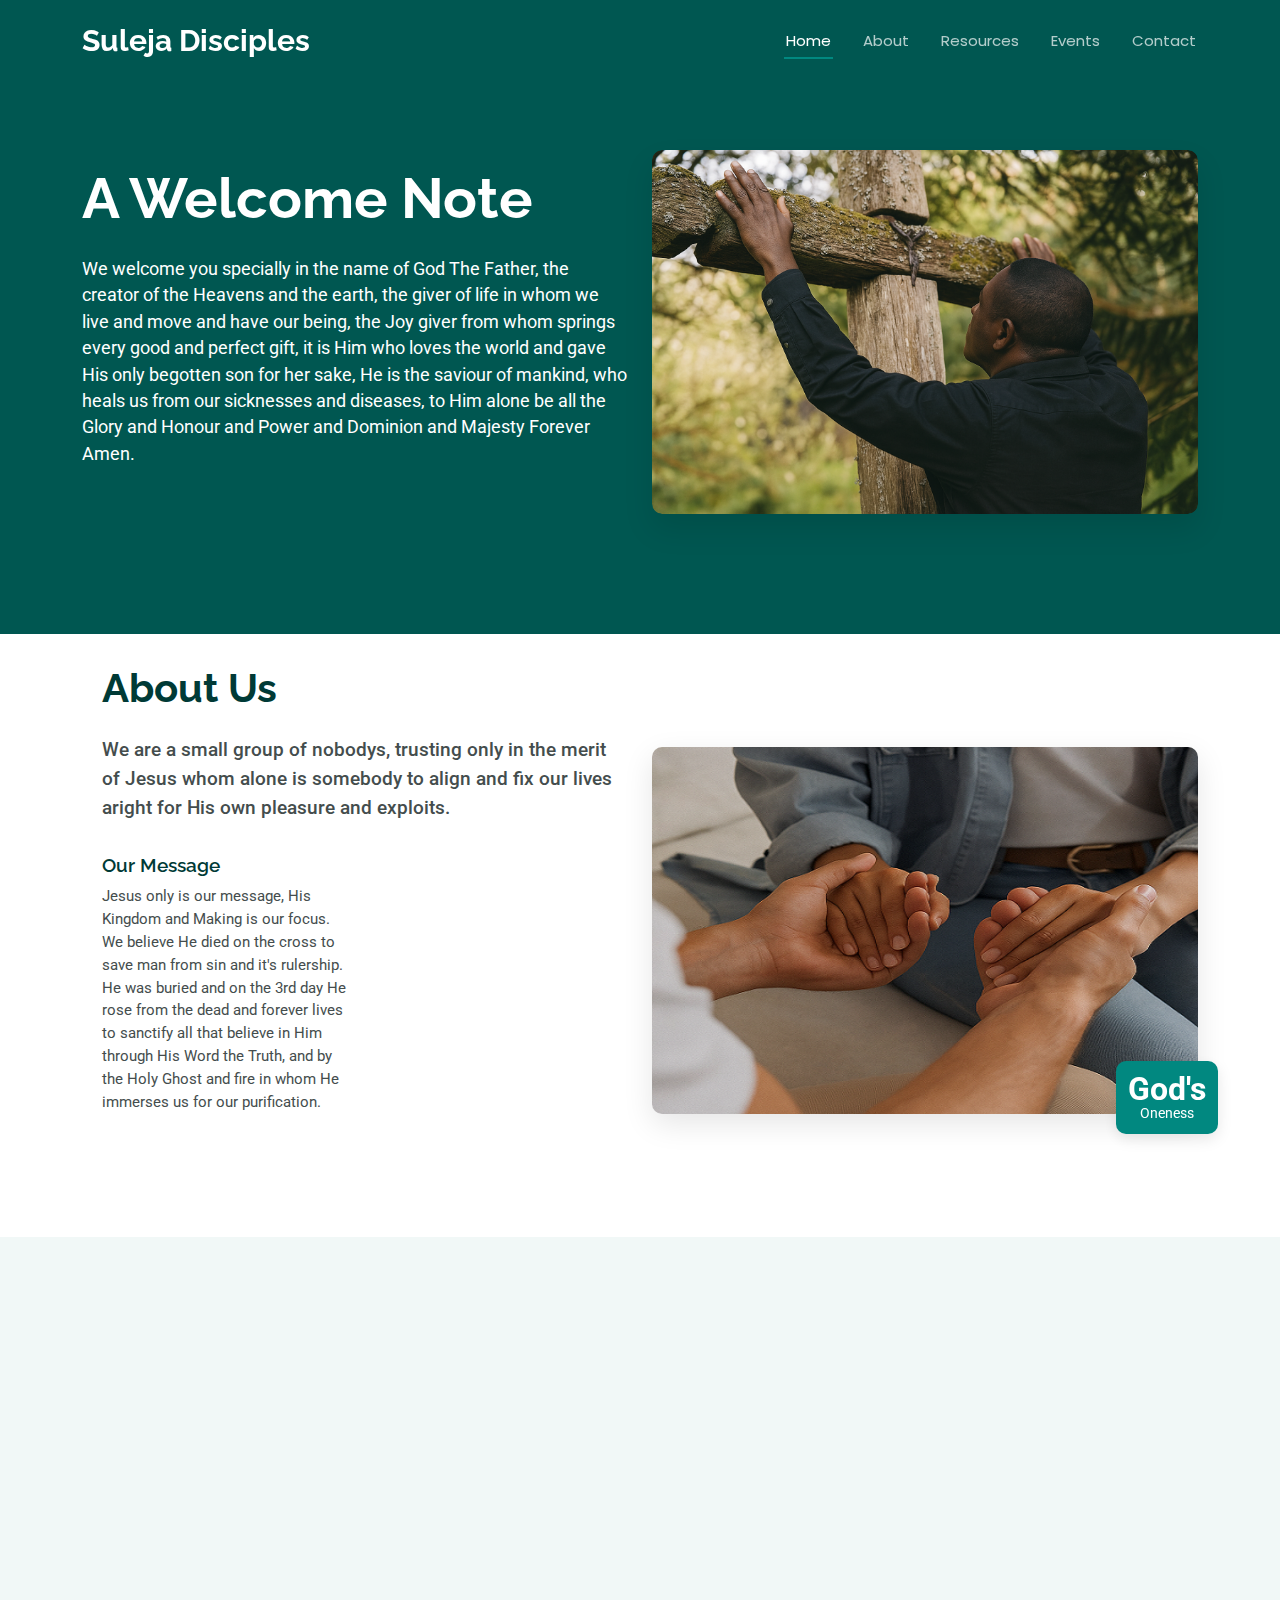
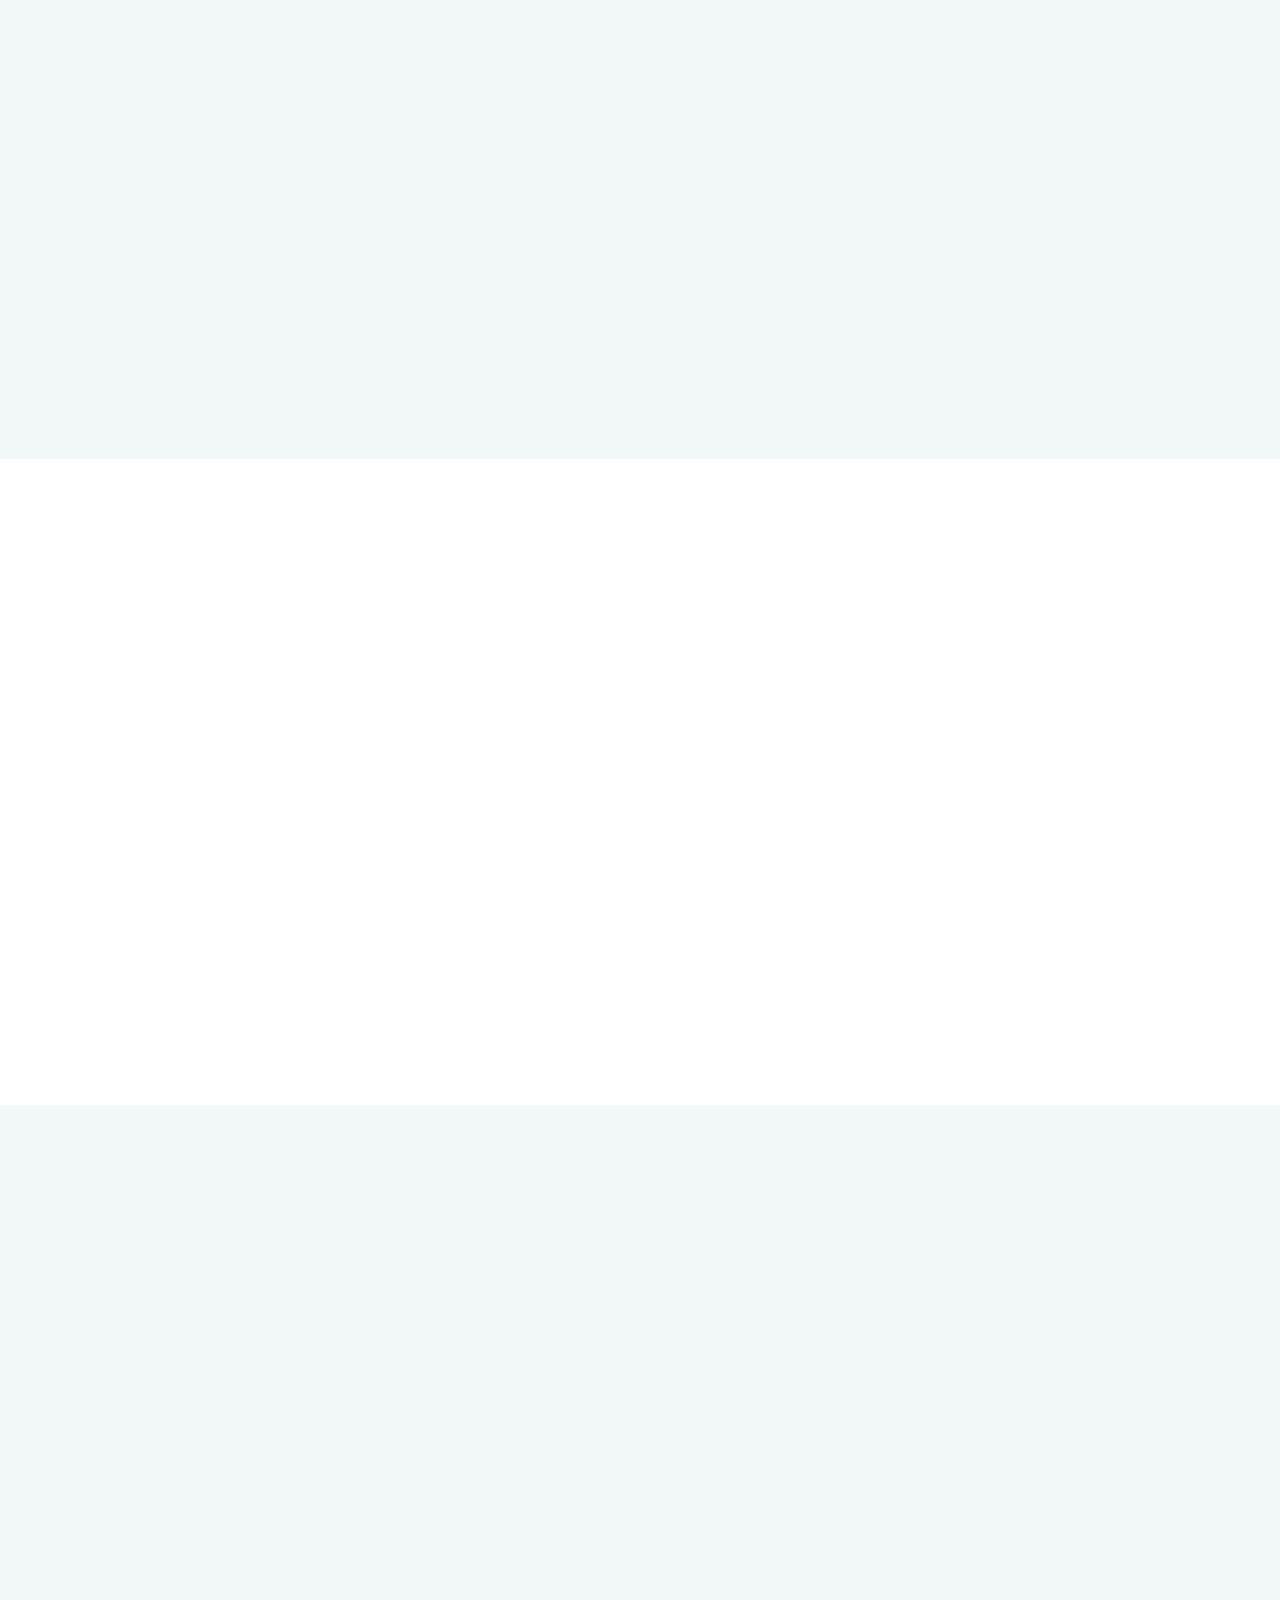
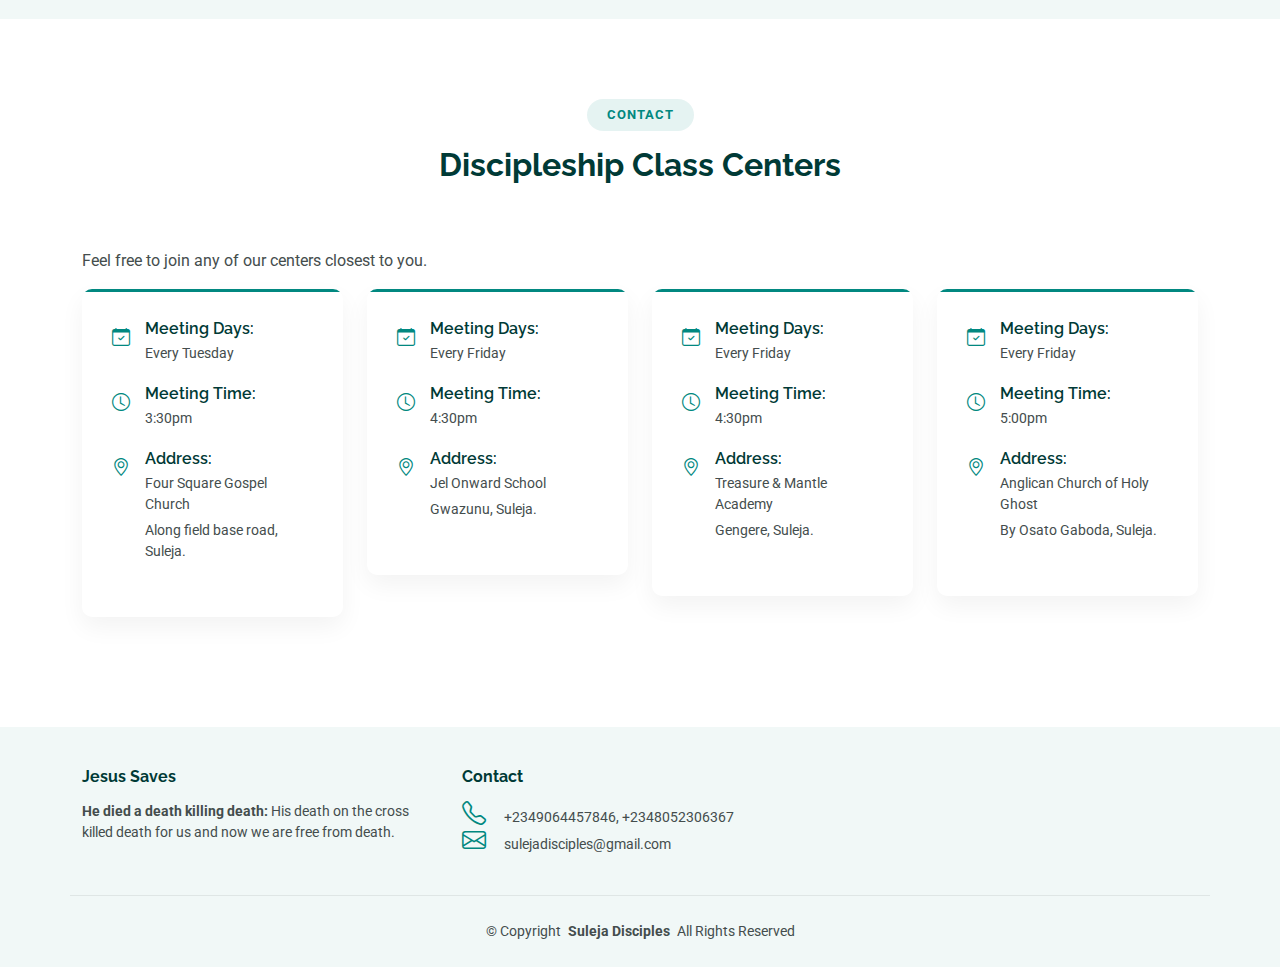
<file: index.html>
<!DOCTYPE html>
<html lang="en">

<head>
  <meta charset="utf-8">
  <meta content="width=device-width, initial-scale=1.0" name="viewport">
  <title>Suleja Disciples</title>
  <meta name="description" content="">
  <meta name="keywords" content="">

  <!-- Favicons -->
  <link href="assets/img/favicon.png" rel="icon">
  <link href="assets/img/apple-touch-icon.png" rel="apple-touch-icon">

  <!-- Fonts -->
  <link href="https://fonts.googleapis.com" rel="preconnect">
  <link href="https://fonts.gstatic.com" rel="preconnect" crossorigin>
  <link href="https://fonts.googleapis.com/css2?family=Roboto:ital,wght@0,100;0,300;0,400;0,500;0,700;0,900;1,100;1,300;1,400;1,500;1,700;1,900&family=Poppins:ital,wght@0,100;0,200;0,300;0,400;0,500;0,600;0,700;0,800;0,900;1,100;1,200;1,300;1,400;1,500;1,600;1,700;1,800;1,900&family=Raleway:ital,wght@0,100;0,200;0,300;0,400;0,500;0,600;0,700;0,800;0,900;1,100;1,200;1,300;1,400;1,500;1,600;1,700;1,800;1,900&display=swap" rel="stylesheet">

  <!-- Vendor CSS Files -->
  <link href="assets/vendor/bootstrap/css/bootstrap.min.css" rel="stylesheet">
  <link href="assets/vendor/bootstrap-icons/bootstrap-icons.css" rel="stylesheet">
  <link href="assets/vendor/aos/aos.css" rel="stylesheet">
  <link href="assets/vendor/swiper/swiper-bundle.min.css" rel="stylesheet">

  <!-- Main CSS File -->
  <link href="assets/css/main.css" rel="stylesheet">
  <!-- Audio Styling -->
  <!-- <link
      rel="stylesheet"
      href="https://cdnjs.cloudflare.com/ajax/libs/font-awesome/5.10.2/css/all.min.css"
    />
    <link href="assets/css/audiocss.css" rel="stylesheet"> -->
</head>

<body class="index-page">

  <header id="header" class="header d-flex align-items-center fixed-top">
    <div class="container position-relative d-flex align-items-center justify-content-between">

      <a href="index.html" class="logo d-flex align-items-center me-auto me-xl-0">
        <!-- Uncomment the line below if you also wish to use an image logo -->
        <!-- <img src="assets/img/logo.webp" alt=""> -->
        <h1 class="sitename">Suleja Disciples</h1>
      </a>

      <nav id="navmenu" class="navmenu">
        <ul>
          <li><a href="#hero" class="active">Home</a></li>
          <li><a href="#about">About</a></li>
          <li><a href="#team">Resources</a></li>
          <li><a href="#testimonials">Events</a></li>
          <li><a href="#contact">Contact</a></li>
        </ul>
        <i class="mobile-nav-toggle d-xl-none bi bi-list"></i>
      </nav>

      <!-- <a class="btn-getstarted" href="#consultation">Get Started</a> -->

    </div>
  </header>

  <main class="main">

    <!-- Hero Section -->
    <section id="hero" class="hero section dark-background">
      <div class="container" data-aos="fade-up" data-aos-delay="100">
        <div class="row align-items-center">
          <div class="col-lg-6">
            <div class="hero-content" data-aos="fade-up" data-aos-delay="200">
              <h2>A Welcome Note</h2>
              <p>We welcome you specially in the name of God The Father, the creator of the Heavens and the earth, the giver of life in whom we live and move and have our being, the Joy giver from whom springs every good and perfect gift, it is Him who loves the world and gave His only begotten son for her sake, He is the saviour of mankind, who heals us from our sicknesses and diseases, to Him alone be all the Glory and Honour and Power and Dominion and Majesty Forever Amen.</p>
              <!-- <div class="hero-btns">
                <a href="#consultation" class="btn btn-primary">Get a Free Consultation</a>
                <a href="#services" class="btn btn-outline">Our Services</a>
              </div> -->
              <!-- <div class="hero-stats">
                <div class="stat-item">
                  <h3><span data-purecounter-start="0" data-purecounter-end="15" data-purecounter-duration="1" class="purecounter"></span>+</h3>
                  <p>Years Experience</p>
                </div>
                <div class="stat-item">
                  <h3><span data-purecounter-start="0" data-purecounter-end="500" data-purecounter-duration="1" class="purecounter"></span>+</h3>
                  <p>Clients Worldwide</p>
                </div>
                <div class="stat-item">
                  <h3><span data-purecounter-start="0" data-purecounter-end="98" data-purecounter-duration="1" class="purecounter"></span>%</h3>
                  <p>Success Rate</p>
                </div>
              </div> -->
            </div>
          </div>
          <div class="col-lg-6">
            <div class="hero-image" data-aos="zoom-out" data-aos-delay="300">
              <img src="assets/img/cross.png" alt="Suleja Disciples" class="img-fluid">
            </div>
          </div>
        </div>
      </div>
    </section><!-- /Hero Section -->

    <!-- About Section -->
    <section id="about" class="about section">
      <div class="container" data-aos="fade-up" data-aos-delay="100">
        <div class="row align-items-center">
          <div class="col-lg-6" data-aos="fade-up" data-aos-delay="300">
            <div class="about-content">
              <h2 style="margin-top: -50px;">About Us</h2>
              <p class="lead">We are a small group of nobodys, trusting only in the merit of Jesus whom alone is somebody to align and fix our lives aright for His own pleasure and exploits.</p>

              <div class="row features-row">
                <div class="col-md-6">
                  <div class="feature-item">
                    <h4>Our Message</h4>
                    <p>Jesus only is our message, His Kingdom and Making is our focus. We believe He died on the cross to save man from sin and it's rulership. He was buried and on the 3rd day He rose from the dead and forever lives to sanctify all that believe in Him through His Word the Truth, and by the Holy Ghost and fire in whom He immerses us for our purification.</p>
                  </div>
                </div>
              </div>
            </div>
          </div>
          <div class="col-lg-6" data-aos="zoom-out" data-aos-delay="200">
            <div class="about-image">
              <img src="assets/img/together.png" alt="Suleja Disciples" class="img-fluid main-image">
              <div class="experience-badge">
                <span class="years">God's</span>
                <span class="text">Oneness</span>
              </div>
            </div>
          </div>
        </div>

      </div>

    </section><!-- /About Section -->

    <!-- Consultation Section -->
    <section id="consultation" class="consultation section light-background">

      <!-- Section Title -->
      <div class="container section-title" data-aos="fade-up">
        <h2>Prayers & Counselling</h2>
        <div><span>Schedule a&nbsp;</span> <span class="description-title">Meeting</span></div>
      </div><!-- End Section Title -->

      <div class="container" data-aos="fade-up" data-aos-delay="100">
        <div class="cta-wrapper">
          <div class="row align-items-center">
            <div class="col-lg-7" data-aos="fade-up" data-aos-delay="200">
              <div class="cta-content">
                <h2>Ready to Transform Your Live?</h2>
                <p>Jesus remains <span class="description-title">The Way The Truth and The Life</span> no one goes to The Father except by Him.<br/>
                <span style="font-size: small;">John 14:6</span>
                </p>
              </div>
            </div>
            <div class="col-lg-5" data-aos="fade-up" data-aos-delay="300">
              <div class="cta-form">
                <h3>Schedule a Free Counselling Meeting</h3>
                <p>Fill out the form below and our team will contact you within 24 hours.</p>
                <form id="meeting_form">
                  <div class="form-group">
                    <input type="text" name="name" class="form-control" placeholder="Your Name" required="">
                  </div>
                  <div class="form-group mt-3">
                    <input type="number"  maxlength="11" class="form-control" required name="phone" placeholder="Your Phone">
                  </div>
                  <div class="form-group">
                    <textarea class="form-control" name="message" placeholder="Intro" cols="16" rows="4"></textarea>
                  </div>
                  <div class="my-3">
                    <div class="error-message"></div>
                    <div class="sent-message"></div>
                  </div>
                  <div class="text-center">
                    <input id="submit" type="submit" value="Get Started" class="btn btn-success" />
                  </div>
                </form>
              </div>
            </div>
          </div>
        </div>
      </div>
    </section><!-- /Consultation Section -->

    <!-- Team Section -->
    <section id="team" class="team section">
      <!-- Section Title -->
      <div class="container section-title" data-aos="fade-up">
        <h2>Resources</h2>
        <div><span>Check Our</span> <span class="description-title">Sermons</span></div>
      </div><!-- End Section Title -->

      <div class="container" data-aos="fade-up" data-aos-delay="100">

        <div class="team-slider swiper init-swiper">
          <script type="application/json" class="swiper-config">
            {
              "loop": true,
              "speed": 800,
              "autoplay": {
                "delay": 5000
              },
              "slidesPerView": 1,
              "spaceBetween": 30,
              "pagination": {
                "el": ".swiper-pagination",
                "type": "bullets",
                "clickable": true
              },
              "navigation": {
                "nextEl": ".swiper-button-next",
                "prevEl": ".swiper-button-prev"
              },
              "breakpoints": {
                "576": {
                  "slidesPerView": 2
                },
                "992": {
                  "slidesPerView": 3
                },
                "1200": {
                  "slidesPerView": 4
                }
              }
            }
          </script>
          <div class="swiper-wrapper">
            <div class="swiper-slide">
              <div class="team-card">
                <div class="team-image">
                  <a href="audio.html">
                  <img src="assets/img/dove.jpg" class="img-fluid" alt="" loading="lazy">
                </a>
                </div>
                <div class="team-content">
                  <a href="audio.html">
                  <h3>Audio Messages</h3>
                  <span class="description-title">GREATER BETHESDA 2024</span>
                  <p><strong>Theme:</strong> Behold His Glory</p>
                </a>
                </div>
              </div><!-- End Team Card -->
            </div><!-- End slide item -->

            <!-- <div class="swiper-slide">
              <div class="team-card">
                <div class="team-image">
                  <img src="assets/img/dove.jpg" class="img-fluid" alt="" loading="lazy">
                </div>
                <div class="team-content">
                  <h3>Video Messages</h3>
                  <span></span>
                  <p></p>
                </div>
              </div>
            </div> -->
          </div>
          <div class="swiper-pagination"></div>
          <div class="swiper-button-prev"></div>
          <div class="swiper-button-next"></div>
        </div>

      </div>

    </section><!-- /Team Section -->

    <!-- Testimonials Section -->
    <section id="testimonials" class="testimonials section light-background">

      <!-- Section Title -->
      <div class="container section-title" data-aos="fade-up">
        <h2>Events</h2>
        <div><span>Check Our</span> <span class="description-title">Programmes</span></div>
      </div><!-- End Section Title -->

      <div class="container" data-aos="fade-up" data-aos-delay="100">

        <div class="row g-4">
          <div class="col-lg-4" data-aos="fade-up" data-aos-delay="100">
            <a href="assets/img/flyer3.jpeg">
            <div class="testimonial-item">
              <div class="stars">
                <i class="bi bi-star-fill">Recent</i>
              </div>
              <p>SULEJA YOUTH SUMMIT</p>
              <div class="testimonial-footer">
                <div class="testimonial-author">
                  <img src="assets/img/flyer3.jpeg" alt="Author" class="img-fluid rounded-circle" loading="lazy">
                  <div>
                    <h5>29th June, 2025</h5>
                    <span> <strong>Theme:</strong> GOD HAS A WORD FOR EVERY YOUTHS IN THIS CITY</span>
                  </div>
                </div>
              </div>
            </div>
            </a>
          </div><!-- End Testimonial Item -->
          <div class="col-lg-4" data-aos="fade-up" data-aos-delay="100">
            <a href="assets/img/flyer4.jpg">
            <div class="testimonial-item">
              <div class="stars">
                <i class="bi bi-star-fill">Ongoing</i>
              </div>
              <p>GREATER BETHESDA</p>
              <div class="testimonial-footer">
                <div class="testimonial-author">
                  <img src="assets/img/flyer4.jpg" alt="Author" class="img-fluid rounded-circle" loading="lazy">
                  <div>
                    <h5>7th - 9th August, 2025</h5>
                    <span><strong>Theme:</strong> WHEN HE COMES</span>
                  </div>
                </div>
              </div>
            </div>
          </a>
          </div><!-- End Testimonial Item -->
          <div class="col-lg-4" data-aos="fade-up" data-aos-delay="100">
            <div class="testimonial-item">
              <div class="stars">
                <i class="bi bi-star-fill">Upcoming</i>
              </div>
              <p>COUPLES DINNER</p>
              <div class="testimonial-footer">
                <div class="testimonial-author">
                  <img src="assets/img/dove.jpg" alt="Author" class="img-fluid rounded-circle" loading="lazy">
                  <div>
                    <h5>Upcoming</h5>
                    <span><strong>Theme:</strong> Upcoming </span>
                  </div>
                </div>
              </div>
            </div>
          </div><!-- End Testimonial Item -->
        </div>

      </div>

    </section><!-- /Testimonials Section -->
    <!-- Contact Section -->
    <section id="contact" class="contact section">
      <!-- Section Title -->
      <div class="container section-title">
        <h2>Contact</h2>
        <div><span>Discipleship Class Centers</span></div>
      </div><!-- End Section Title -->

      <div class="container">
        <div class="row">
          <p>Feel free to join any of our centers closest to you.</p>

          <div class="col-lg-3">
            <div class="contact-info">
              <div class="contact-card">
                <div class="contact-details">
                  <div class="contact-item">
                    <i class="bi bi-calendar-check"></i>
                    <div>
                      <h4>Meeting Days:</h4>
                      <p>Every Tuesday</p>
                    </div>
                  </div>

                  <div class="contact-item">
                    <i class="bi bi-clock"></i>
                    <div>
                      <h4>Meeting Time:</h4>
                      <p>3:30pm</p>
                    </div>
                  </div>

                  <div class="contact-item">
                    <i class="bi bi-geo-alt"></i>
                    <div>
                      <h4>Address:</h4>
                      <p>Four Square Gospel Church</p>
                      <p>Along field base road, Suleja.</p>
                    </div>
                  </div>
                </div>
              </div>
            </div>
          </div>
          <div class="col-lg-3">
            <div class="contact-info">
              <div class="contact-card">
                <div class="contact-details">
                  <div class="contact-item">
                    <i class="bi bi-calendar-check"></i>
                    <div>
                      <h4>Meeting Days:</h4>
                      <p>Every Friday</p>
                    </div>
                  </div>

                  <div class="contact-item">
                    <i class="bi bi-clock"></i>
                    <div>
                      <h4>Meeting Time:</h4>
                      <p>4:30pm</p>
                    </div>
                  </div>

                  <div class="contact-item">
                    <i class="bi bi-geo-alt"></i>
                    <div>
                      <h4>Address:</h4>
                      <p>Jel Onward School</p>
                      <p>Gwazunu, Suleja.</p>
                    </div>
                  </div>
                </div>
              </div>
            </div>
          </div>
          <div class="col-lg-3">
            <div class="contact-info">
              <div class="contact-card">
                <div class="contact-details">
                  <div class="contact-item">
                    <i class="bi bi-calendar-check"></i>
                    <div>
                      <h4>Meeting Days:</h4>
                      <p>Every Friday</p>
                    </div>
                  </div>

                  <div class="contact-item">
                    <i class="bi bi-clock"></i>
                    <div>
                      <h4>Meeting Time:</h4>
                      <p>4:30pm</p>
                    </div>
                  </div>

                  <div class="contact-item">
                    <i class="bi bi-geo-alt"></i>
                    <div>
                      <h4>Address:</h4>
                      <p>Treasure & Mantle Academy</p>
                      <p>Gengere, Suleja.</p>
                    </div>
                  </div>
                </div>
              </div>
            </div>
          </div>
          <div class="col-lg-3">
            <div class="contact-info">
              <div class="contact-card">
                <div class="contact-details">
                  <div class="contact-item">
                    <i class="bi bi-calendar-check"></i>
                    <div>
                      <h4>Meeting Days:</h4>
                      <p>Every Friday</p>
                    </div>
                  </div>

                  <div class="contact-item">
                    <i class="bi bi-clock"></i>
                    <div>
                      <h4>Meeting Time:</h4>
                      <p>5:00pm</p>
                    </div>
                  </div>

                  <div class="contact-item">
                    <i class="bi bi-geo-alt"></i>
                    <div>
                      <h4>Address:</h4>
                      <p>Anglican Church of Holy Ghost</p>
                      <p>By Osato Gaboda, Suleja.</p>
                    </div>
                  </div>
                </div>
              </div>
            </div>
          </div>

          <!-- <div class="col-lg-7">
            <div class="contact-form-wrapper">
              <form action="forms/contact.php" method="post" class="php-email-form">
                <div class="row">
                  <div class="col-md-6 form-group">
                    <label for="name">Your Name</label>
                    <input type="text" name="name" class="form-control" id="name" placeholder="John Doe" required="">
                  </div>
                  <div class="col-md-6 form-group mt-3 mt-md-0">
                    <label for="email">Your Email</label>
                    <input type="email" class="form-control" name="email" id="email" placeholder="john@example.com" required="">
                  </div>
                </div>
                <div class="form-group mt-3">
                  <label for="subject">Subject</label>
                  <input type="text" class="form-control" name="subject" id="subject" placeholder="I loved your book!" required="">
                </div>
                <div class="form-group mt-3">
                  <label for="message">Message</label>
                  <textarea class="form-control" name="message" rows="7" placeholder="Your message here..." required=""></textarea>
                </div>

                <div class="my-3">
                  <div class="loading">Loading</div>
                  <div class="error-message"></div>
                  <div class="sent-message">Your message has been sent. Thank you!</div>
                </div>

                <div class="text-center">
                  <button type="submit">Send Message</button>
                </div>
              </form>
            </div>
          </div> -->
        </div>
      </div>
    </section><!-- /Contact Section -->

  </main>

  <footer id="footer" class="footer light-background">

    <div class="container">
      <div class="row gy-3">
        <!-- <div class="col-lg-3 col-md-6 d-flex">
          <i class="bi bi-geo-alt icon"></i>
          <div class="address">
            <h4>Address</h4>
            <p>A108 Adam Street</p>
            <p>New York, NY 535022</p>
            <p></p>
          </div>

        </div> -->
        <div class="col-lg-4 col-md-6 d-flex">
          <div>
            <h4>Jesus Saves</h4>
            <p>
              <strong>He died a death killing death:</strong> His death on the cross killed death for us and now we are free from death.
            </p>
          </div>
        </div>
        <div class="col-lg-6 col-md-6 d-flex">
          <div>
            <h4>Contact</h4>
            <p>
              <strong> <i class="bi bi-telephone icon"></i></strong>&nbsp;<span>+2349064457846, +2348052306367</span><br>
              <strong> <i class="bi bi-envelope icon"></i></strong>&nbsp;<span>sulejadisciples@gmail.com</span><br>
            </p>
          </div>
        </div>

        <!-- <div class="col-lg-3 col-md-6 d-flex">
          <i class="bi bi-clock icon"></i>
          <div>
            <h4>Opening Hours</h4>
            <p>
              <strong>Mon-Sat:</strong> <span>11AM - 23PM</span><br>
              <strong>Sunday</strong>: <span>Closed</span>
            </p>
          </div>
        </div> -->

        <!-- <div class="col-lg-3 col-md-6">
          <h4>Follow Us</h4>
          <div class="social-links d-flex">
            <a href="#" class="twitter"><i class="bi bi-twitter-x"></i></a>
            <a href="#" class="facebook"><i class="bi bi-facebook"></i></a>
            <a href="#" class="instagram"><i class="bi bi-instagram"></i></a>
            <a href="#" class="linkedin"><i class="bi bi-linkedin"></i></a>
          </div>
        </div> -->

      </div>
    </div>

    <div class="container copyright text-center mt-4">
      <p>© <span>Copyright</span> <strong class="px-1 sitename">Suleja Disciples</strong> <span>All Rights Reserved</span></p>
      <!-- <div class="credits">
         All the links in the footer should remain intact.
        You can delete the links only if you've purchased the pro version.
         Licensing information: https://bootstrapmade.com/license/
         Purchase the pro version with working PHP/AJAX contact form: [buy-url]
        Designed by <a href="https://bootstrapmade.com/">BootstrapMade</a>
      </div> -->
    </div>

  </footer>

  <!-- Scroll Top -->
  <a href="#" id="scroll-top" class="scroll-top d-flex align-items-center justify-content-center"><i class="bi bi-arrow-up-short"></i></a>

  <!-- Preloader -->
  <div id="preloader"></div>

  <!-- Vendor JS Files -->
  <script src="assets/js/jquery.js"></script>
  <script src="assets/vendor/bootstrap/js/bootstrap.bundle.min.js"></script>
  <script src="assets/vendor/php-email-form/validate.js"></script>
  <script src="assets/vendor/aos/aos.js"></script>
  <script src="assets/vendor/purecounter/purecounter_vanilla.js"></script>
  <script src="assets/vendor/swiper/swiper-bundle.min.js"></script>

  <!-- Main JS File -->
  <script src="assets/js/main.js"></script>
  <script src="assets/js/sweetalert2@11.js"></script>
  <script>
  $('#meeting_form').on('submit', function(event) {
    event.preventDefault();
      let formData = $(this).serialize();
      $.ajax({
        url: "http://localhost/api/index.php",
        method: "POST",
        data: formData,

        beforeSend: function() {
          $('#submit').attr('disabled', 'disabled');
          $('#submit').val('Processing, pls wait ...');

        },
        success: function(response) {
          $('#submit').attr('disabled', true);
          $('#submit').val(response);
          $('#meeting_form').trigger("reset");
          //$('#msg').append(response);

        }
      });
  });
  </script>

</body>

</html>
</file>
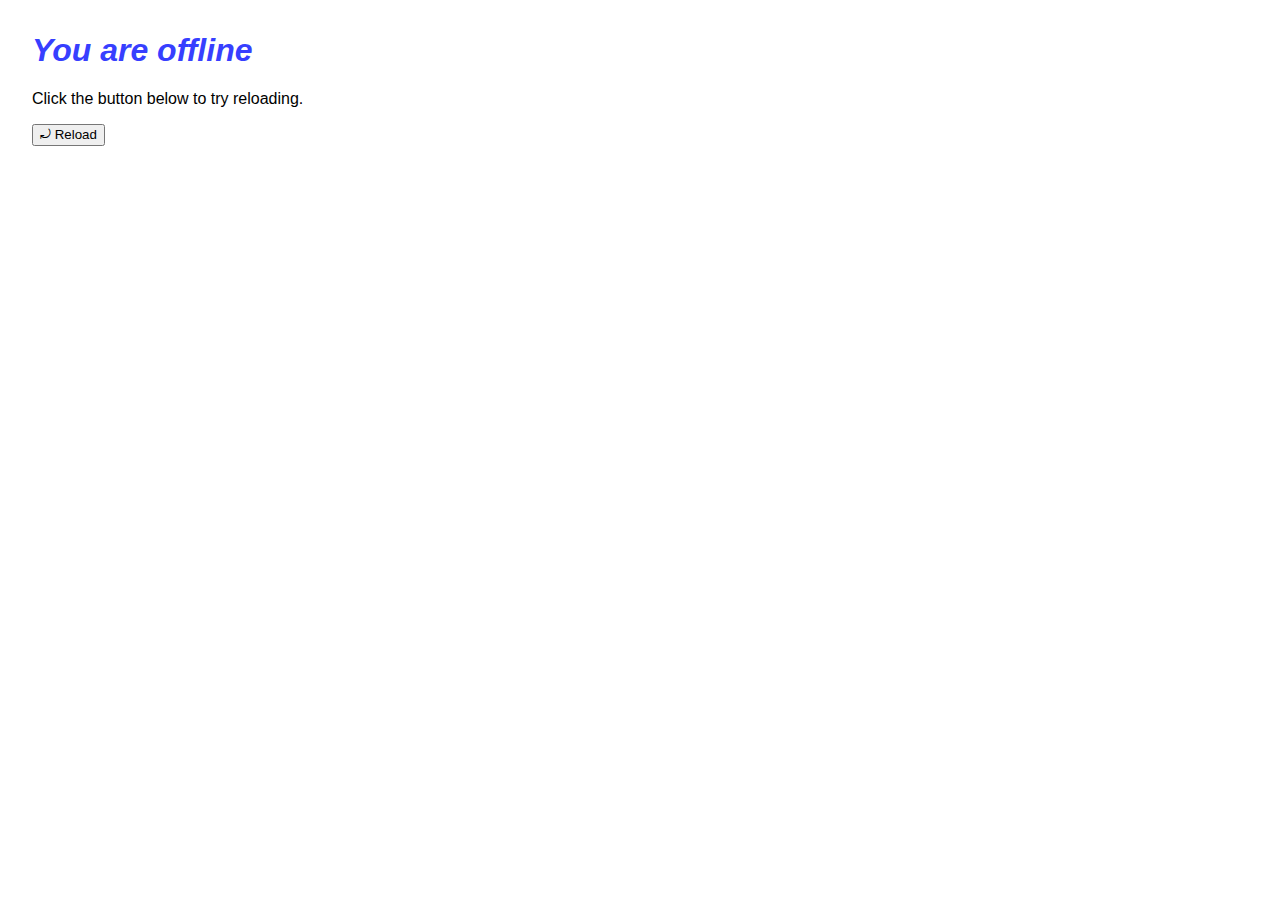
<file: offline.html>
<!DOCTYPE html>
<html lang="en">

<head>
    <meta charset="utf-8" />
    <meta http-equiv="X-UA-Compatible" content="IE=edge" />
    <meta name="viewport" content="width=device-width, initial-scale=1" />

    <title>You are offline</title>

    <!-- Inline the page's stylesheet. -->
    <style>
        body {
            font-family: helvetica, arial, sans-serif;
            margin: 2em;
        }

        h1 {
            font-style: italic;
            color: #373fff;
        }

        p {
            margin-block: 1rem;
        }

        button {
            display: block;
        }
    </style>
</head>

<body>
    <h1>You are offline</h1>

    <p>Click the button below to try reloading.</p>
    <button type="button">⤾ Reload</button>

    <!-- Inline the page's JavaScript file. -->
    <script>
        // Manual reload feature.
        document.querySelector("button").addEventListener("click", () => {
            window.location.reload();
        });

        // Listen to changes in the network state, reload when online.
        // This handles the case when the device is completely offline.
        window.addEventListener('online', () => {
            window.location.reload();
        });

        // Check if the server is responding and reload the page if it is.
        // This handles the case when the device is online, but the server
        // is offline or misbehaving.
        async function checkNetworkAndReload() {
            try {
                const response = await fetch('.');
                // Verify we get a valid response from the server
                if (response.status >= 200 && response.status < 500) {
                    window.location.reload();
                    return;
                }
            } catch {
                // Unable to connect to the server, ignore.
            }
            window.setTimeout(checkNetworkAndReload, 2500);
        }

        checkNetworkAndReload();
    </script>
</body>

</html>
</file>
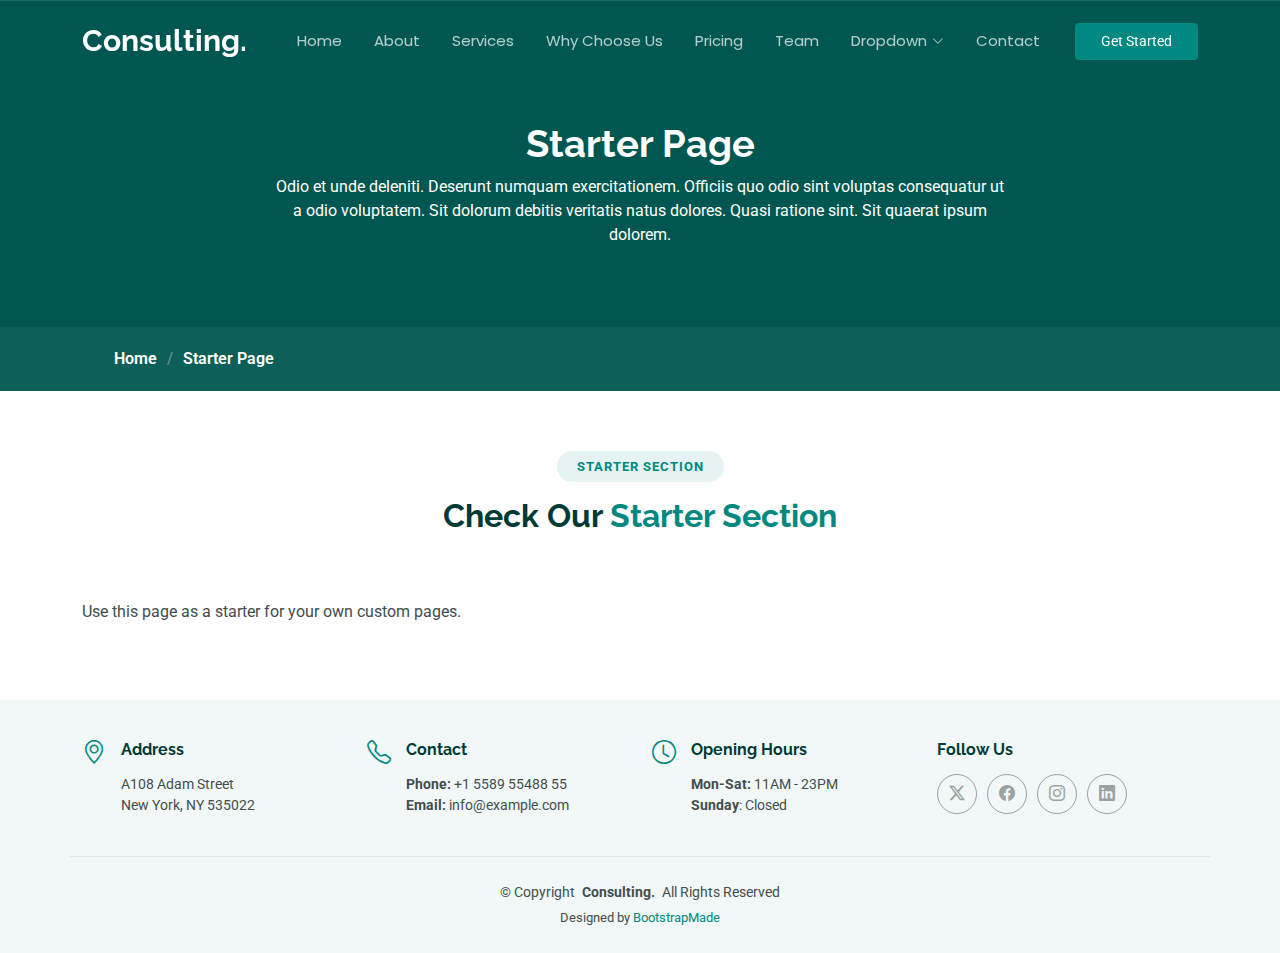
<file: starter-page.html>
<!DOCTYPE html>
<html lang="en">

<head>
  <meta charset="utf-8">
  <meta content="width=device-width, initial-scale=1.0" name="viewport">
  <title>Starter Page - Consulting Bootstrap Template</title>
  <meta name="description" content="">
  <meta name="keywords" content="">

  <!-- Favicons -->
  <link href="assets/img/favicon.png" rel="icon">
  <link href="assets/img/apple-touch-icon.png" rel="apple-touch-icon">

  <!-- Fonts -->
  <link href="https://fonts.googleapis.com" rel="preconnect">
  <link href="https://fonts.gstatic.com" rel="preconnect" crossorigin>
  <link href="https://fonts.googleapis.com/css2?family=Roboto:ital,wght@0,100;0,300;0,400;0,500;0,700;0,900;1,100;1,300;1,400;1,500;1,700;1,900&family=Poppins:ital,wght@0,100;0,200;0,300;0,400;0,500;0,600;0,700;0,800;0,900;1,100;1,200;1,300;1,400;1,500;1,600;1,700;1,800;1,900&family=Raleway:ital,wght@0,100;0,200;0,300;0,400;0,500;0,600;0,700;0,800;0,900;1,100;1,200;1,300;1,400;1,500;1,600;1,700;1,800;1,900&display=swap" rel="stylesheet">

  <!-- Vendor CSS Files -->
  <link href="assets/vendor/bootstrap/css/bootstrap.min.css" rel="stylesheet">
  <link href="assets/vendor/bootstrap-icons/bootstrap-icons.css" rel="stylesheet">
  <link href="assets/vendor/aos/aos.css" rel="stylesheet">
  <link href="assets/vendor/swiper/swiper-bundle.min.css" rel="stylesheet">

  <!-- Main CSS File -->
  <link href="assets/css/main.css" rel="stylesheet">

  <!-- =======================================================
  * Template Name: Consulting
  * Template URL: https://bootstrapmade.com/bootstrap-consulting-website-template/
  * Updated: May 01 2025 with Bootstrap v5.3.5
  * Author: BootstrapMade.com
  * License: https://bootstrapmade.com/license/
  ======================================================== -->
</head>

<body class="starter-page-page">

  <header id="header" class="header d-flex align-items-center fixed-top">
    <div class="container position-relative d-flex align-items-center justify-content-between">

      <a href="index.html" class="logo d-flex align-items-center me-auto me-xl-0">
        <!-- Uncomment the line below if you also wish to use an image logo -->
        <!-- <img src="assets/img/logo.webp" alt=""> -->
        <h1 class="sitename">Consulting.</h1>
      </a>

      <nav id="navmenu" class="navmenu">
        <ul>
          <li><a href="#hero">Home</a></li>
          <li><a href="#about">About</a></li>
          <li><a href="#services">Services</a></li>
          <li><a href="#why-choose-us">Why Choose Us</a></li>
          <li><a href="#pricing">Pricing</a></li>
          <li><a href="#team">Team</a></li>
          <li class="dropdown"><a href="#"><span>Dropdown</span> <i class="bi bi-chevron-down toggle-dropdown"></i></a>
            <ul>
              <li><a href="#">Dropdown 1</a></li>
              <li class="dropdown"><a href="#"><span>Deep Dropdown</span> <i class="bi bi-chevron-down toggle-dropdown"></i></a>
                <ul>
                  <li><a href="#">Deep Dropdown 1</a></li>
                  <li><a href="#">Deep Dropdown 2</a></li>
                  <li><a href="#">Deep Dropdown 3</a></li>
                  <li><a href="#">Deep Dropdown 4</a></li>
                  <li><a href="#">Deep Dropdown 5</a></li>
                </ul>
              </li>
              <li><a href="#">Dropdown 2</a></li>
              <li><a href="#">Dropdown 3</a></li>
              <li><a href="#">Dropdown 4</a></li>
            </ul>
          </li>
          <li><a href="#contact">Contact</a></li>
        </ul>
        <i class="mobile-nav-toggle d-xl-none bi bi-list"></i>
      </nav>

      <a class="btn-getstarted" href="#consultation">Get Started</a>

    </div>
  </header>

  <main class="main">

    <!-- Page Title -->
    <div class="page-title dark-background" data-aos="fade">
      <div class="heading">
        <div class="container">
          <div class="row d-flex justify-content-center text-center">
            <div class="col-lg-8">
              <h1>Starter Page</h1>
              <p class="mb-0">Odio et unde deleniti. Deserunt numquam exercitationem. Officiis quo odio sint voluptas consequatur ut a odio voluptatem. Sit dolorum debitis veritatis natus dolores. Quasi ratione sint. Sit quaerat ipsum dolorem.</p>
            </div>
          </div>
        </div>
      </div>
      <nav class="breadcrumbs">
        <div class="container">
          <ol>
            <li><a href="index.html">Home</a></li>
            <li class="current">Starter Page</li>
          </ol>
        </div>
      </nav>
    </div><!-- End Page Title -->

    <!-- Starter Section Section -->
    <section id="starter-section" class="starter-section section">

      <!-- Section Title -->
      <div class="container section-title" data-aos="fade-up">
        <h2>Starter Section</h2>
        <div><span>Check Our</span> <span class="description-title">Starter Section</span></div>
      </div><!-- End Section Title -->

      <div class="container" data-aos="fade-up">
        <p>Use this page as a starter for your own custom pages.</p>
      </div>

    </section><!-- /Starter Section Section -->

  </main>

  <footer id="footer" class="footer light-background">

    <div class="container">
      <div class="row gy-3">
        <div class="col-lg-3 col-md-6 d-flex">
          <i class="bi bi-geo-alt icon"></i>
          <div class="address">
            <h4>Address</h4>
            <p>A108 Adam Street</p>
            <p>New York, NY 535022</p>
            <p></p>
          </div>

        </div>

        <div class="col-lg-3 col-md-6 d-flex">
          <i class="bi bi-telephone icon"></i>
          <div>
            <h4>Contact</h4>
            <p>
              <strong>Phone:</strong> <span>+1 5589 55488 55</span><br>
              <strong>Email:</strong> <span>info@example.com</span><br>
            </p>
          </div>
        </div>

        <div class="col-lg-3 col-md-6 d-flex">
          <i class="bi bi-clock icon"></i>
          <div>
            <h4>Opening Hours</h4>
            <p>
              <strong>Mon-Sat:</strong> <span>11AM - 23PM</span><br>
              <strong>Sunday</strong>: <span>Closed</span>
            </p>
          </div>
        </div>

        <div class="col-lg-3 col-md-6">
          <h4>Follow Us</h4>
          <div class="social-links d-flex">
            <a href="#" class="twitter"><i class="bi bi-twitter-x"></i></a>
            <a href="#" class="facebook"><i class="bi bi-facebook"></i></a>
            <a href="#" class="instagram"><i class="bi bi-instagram"></i></a>
            <a href="#" class="linkedin"><i class="bi bi-linkedin"></i></a>
          </div>
        </div>

      </div>
    </div>

    <div class="container copyright text-center mt-4">
      <p>© <span>Copyright</span> <strong class="px-1 sitename">Consulting.</strong> <span>All Rights Reserved</span></p>
      <div class="credits">
        <!-- All the links in the footer should remain intact. -->
        <!-- You can delete the links only if you've purchased the pro version. -->
        <!-- Licensing information: https://bootstrapmade.com/license/ -->
        <!-- Purchase the pro version with working PHP/AJAX contact form: [buy-url] -->
        Designed by <a href="https://bootstrapmade.com/">BootstrapMade</a>
      </div>
    </div>

  </footer>

  <!-- Scroll Top -->
  <a href="#" id="scroll-top" class="scroll-top d-flex align-items-center justify-content-center"><i class="bi bi-arrow-up-short"></i></a>

  <!-- Preloader -->
  <div id="preloader"></div>

  <!-- Vendor JS Files -->
  <script src="assets/vendor/bootstrap/js/bootstrap.bundle.min.js"></script>
  <script src="assets/vendor/php-email-form/validate.js"></script>
  <script src="assets/vendor/aos/aos.js"></script>
  <script src="assets/vendor/purecounter/purecounter_vanilla.js"></script>
  <script src="assets/vendor/swiper/swiper-bundle.min.js"></script>

  <!-- Main JS File -->
  <script src="assets/js/main.js"></script>

</body>

</html>
</file>
<file: assets/css/audiocss.css>
/* @import url('https://fonts.googleapis.com/css?family=Lato&display=swap');

* {
  box-sizing: border-box;
}

body {
  background: linear-gradient(to bottom, #01615a, #018880, #03a89f);
  height: 100vh;
  display: flex;
  flex-direction: column;
  align-items: center;
  justify-content: center;
  font-family: 'Lato', sans-serif;
  margin: 0;
}

.music-container {
  background-color: #fff;
  border-radius: 15px;
  box-shadow: 0 20px 20px 0 rgba(252, 169, 169, 0.6);
  display: flex;
  padding: 20px 30px;
  position: relative;
  margin-top: 200px ;
  z-index: 10;
}

.img-container {
  position: relative;
  width: 110px;
}

.img-container::after {
  content: '';
  background-color: #fff;
  border-radius: 50%;
  position: absolute;
  bottom: 100%;
  left: 50%;
  width: 20px;
  height: 20px;
  transform: translate(-50%, 50%);
}

.img-container img {
  border-radius: 50%;
  object-fit: cover;
  height: 110px;
  width: inherit;
  position: absolute;
  bottom: 0;
  left: 0;
  animation: rotate 3s linear infinite;

  animation-play-state: paused;
}

.music-container.play .img-container img {
  animation-play-state: running;
}

@keyframes rotate {
  from {
    transform: rotate(0deg);
  }

  to {
    transform: rotate(360deg);
  }
}

.navigation {
  display: flex;
  align-items: center;
  justify-content: center;
  z-index: 1;
}

.action-btn {
  border-radius: 50%;
  background-color: #fff;
  border: 0;
  color: #dfdbdf;
  font-size: 16px;
  cursor: pointer;
  padding: 4px;
  margin: 0 20px;
}

.action-btn.action-btn-big {
  color: #cdc2d0;
  font-size: 16px;
}

.action-btn:focus {
  outline: 0;
}

.music-info {
  background-color: rgba(255, 255, 255, 0.5);
  border-radius: 15px 15px 0 0;
  position: absolute;
  top: 0;
  left: 20px;
  width: calc(100% - 40px);
  padding: 10px 10px 10px 100px;
  opacity: 0;
  transform: translateY(0%);
  transition: transform 0.3s ease-in, opacity 0.3s ease-in;
  z-index: 0;
}

.music-container.play .music-info {
  opacity: 1;
  transform: translateY(-100%);
}

.music-info h4 {
  margin: 0;
}

.progress-container {
  background: #fff;
  border-radius: 5px;
  cursor: pointer;
  margin: 10px 0;
  height: 4px;
  width: 100%;
}

.progress {
  background-color: #fe8daa;
  border-radius: 5px;
  height: 100%;
  width: 0%;
  transition: width 0.1s linear;
} */

/* .audio-wrapper {
  display: inline-block;
  padding: 10px;
  margin: 5px;
  border-radius: 8px;
  background: #f0f0f0;
  transition: background 0.3s ease;
} */

/* Animation for currently playing */
.playing {
  /* background: #d1e7ff; */
  animation: pulse 1s infinite;
}

@keyframes pulse {
  0% {
    box-shadow: 0 0 0 0 rgba(0, 123, 255, 0.6);
  }

  70% {
    box-shadow: 0 0 0 7px rgba(0, 123, 255, 0);
  }

  100% {
    box-shadow: 0 0 0 0 rgba(0, 123, 255, 0);
  }
}
</file>
<file: assets/css/main.css>
/**
* Template Name: Consulting
* Template URL: https://bootstrapmade.com/bootstrap-consulting-website-template/
* Updated: May 01 2025 with Bootstrap v5.3.5
* Author: BootstrapMade.com
* License: https://bootstrapmade.com/license/
*/

/*--------------------------------------------------------------
# Font & Color Variables
# Help: https://bootstrapmade.com/color-system/
--------------------------------------------------------------*/
/* Fonts */
:root {
  --default-font: "Roboto",  system-ui, -apple-system, "Segoe UI", Roboto, "Helvetica Neue", Arial, "Noto Sans", "Liberation Sans", sans-serif, "Apple Color Emoji", "Segoe UI Emoji", "Segoe UI Symbol", "Noto Color Emoji";
  --heading-font: "Raleway",  sans-serif;
  --nav-font: "Poppins",  sans-serif;
}

/* Global Colors - The following color variables are used throughout the website. Updating them here will change the color scheme of the entire website */
:root { 
  --background-color: #ffffff; /* Background color for the entire website, including individual sections */
  --default-color: #444d4d; /* Default color used for the majority of the text content across the entire website */
  --heading-color: #003a36; /* Color for headings, subheadings and title throughout the website */
  --accent-color: #018880; /* Accent color that represents your brand on the website. It's used for buttons, links, and other elements that need to stand out */
  --surface-color: #ffffff; /* The surface color is used as a background of boxed elements within sections, such as cards, icon boxes, or other elements that require a visual separation from the global background. */
  --contrast-color: #ffffff; /* Contrast color for text, ensuring readability against backgrounds of accent, heading, or default colors. */
}

/* Nav Menu Colors - The following color variables are used specifically for the navigation menu. They are separate from the global colors to allow for more customization options */
:root {
  --nav-color: rgba(255, 255, 255, 0.7);  /* The default color of the main navmenu links */
  --nav-hover-color: #ffffff; /* Applied to main navmenu links when they are hovered over or active */
  --nav-mobile-background-color: #ffffff; /* Used as the background color for mobile navigation menu */
  --nav-dropdown-background-color: #ffffff; /* Used as the background color for dropdown items that appear when hovering over primary navigation items */
  --nav-dropdown-color: #444d4d; /* Used for navigation links of the dropdown items in the navigation menu. */
  --nav-dropdown-hover-color: #018880; /* Similar to --nav-hover-color, this color is applied to dropdown navigation links when they are hovered over. */
}

/* Color Presets - These classes override global colors when applied to any section or element, providing reuse of the sam color scheme. */

.light-background {
  --background-color: #f1f8f7;
  --surface-color: #ffffff;
}

.dark-background {
  --background-color: #005751;
  --default-color: #ffffff;
  --heading-color: #ffffff;
  --accent-color: #ffffff;
  --surface-color: #252525;
  --contrast-color: #018880;
}

/* Smooth scroll */
:root {
  scroll-behavior: smooth;
}

/*--------------------------------------------------------------
# General Styling & Shared Classes
--------------------------------------------------------------*/
body {
  color: var(--default-color);
  background-color: var(--background-color);
  font-family: var(--default-font);
}

a {
  color: var(--accent-color);
  text-decoration: none;
  transition: 0.3s;
}

a:hover {
  color: color-mix(in srgb, var(--accent-color), transparent 25%);
  text-decoration: none;
}

h1,
h2,
h3,
h4,
h5,
h6 {
  color: var(--heading-color);
  font-family: var(--heading-font);
}

/* PHP Email Form Messages
------------------------------*/
.php-email-form .error-message {
  display: none;
  background: #df1529;
  color: #ffffff;
  text-align: left;
  padding: 15px;
  margin-bottom: 24px;
  font-weight: 600;
}

.php-email-form .sent-message {
  display: none;
  color: #ffffff;
  background: #059652;
  text-align: center;
  padding: 15px;
  margin-bottom: 24px;
  font-weight: 600;
}

.php-email-form .loading {
  display: none;
  background: var(--surface-color);
  text-align: center;
  padding: 15px;
  margin-bottom: 24px;
}

.php-email-form .loading:before {
  content: "";
  display: inline-block;
  border-radius: 50%;
  width: 24px;
  height: 24px;
  margin: 0 10px -6px 0;
  border: 3px solid var(--accent-color);
  border-top-color: var(--surface-color);
  animation: php-email-form-loading 1s linear infinite;
}

@keyframes php-email-form-loading {
  0% {
    transform: rotate(0deg);
  }

  100% {
    transform: rotate(360deg);
  }
}

/*--------------------------------------------------------------
# Global Header
--------------------------------------------------------------*/
.header {
  --background-color: rgba(0, 0, 0, 0);
  --default-color: #ffffff;
  --heading-color: #ffffff;
  color: var(--default-color);
  background-color: var(--background-color);
  padding: 15px 0;
  transition: all 0.5s;
  z-index: 997;
}

.header .logo {
  line-height: 1;
}

.header .logo img {
  max-height: 36px;
  margin-right: 8px;
}

.header .logo h1 {
  font-size: 30px;
  margin: 0;
  font-weight: 700;
  color: var(--heading-color);
}

.header .btn-getstarted,
.header .btn-getstarted:focus {
  color: var(--contrast-color);
  background: var(--accent-color);
  font-size: 14px;
  padding: 8px 26px;
  margin: 0;
  border-radius: 4px;
  transition: 0.3s;
}

.header .btn-getstarted:hover,
.header .btn-getstarted:focus:hover {
  color: var(--contrast-color);
  background: color-mix(in srgb, var(--accent-color), transparent 15%);
}

@media (max-width: 1200px) {
  .header .logo {
    order: 1;
  }

  .header .btn-getstarted {
    order: 2;
    margin: 0 15px 0 0;
    padding: 6px 20px;
  }

  .header .navmenu {
    order: 3;
  }
}

.scrolled .header {
  box-shadow: 0px 0 18px rgba(0, 0, 0, 0.1);
}

/* Global Header on Scroll
------------------------------*/
.scrolled .header {
  --background-color: rgba(0, 87, 81, 0.9);
}

/*--------------------------------------------------------------
# Navigation Menu
--------------------------------------------------------------*/
/* Desktop Navigation */
@media (min-width: 1200px) {
  .navmenu {
    padding: 0;
  }

  .navmenu ul {
    margin: 0;
    padding: 0;
    display: flex;
    list-style: none;
    align-items: center;
  }

  .navmenu li {
    position: relative;
  }

  .navmenu>ul>li {
    white-space: nowrap;
    padding: 15px 14px;
  }

  .navmenu>ul>li:last-child {
    padding-right: 0;
  }

  .navmenu a,
  .navmenu a:focus {
    color: var(--nav-color);
    font-size: 15px;
    padding: 0 2px;
    font-family: var(--nav-font);
    font-weight: 400;
    display: flex;
    align-items: center;
    justify-content: space-between;
    white-space: nowrap;
    transition: 0.3s;
    position: relative;
  }

  .navmenu a i,
  .navmenu a:focus i {
    font-size: 12px;
    line-height: 0;
    margin-left: 5px;
    transition: 0.3s;
  }

  .navmenu>ul>li>a:before {
    content: "";
    position: absolute;
    width: 100%;
    height: 2px;
    bottom: -6px;
    left: 0;
    background-color: var(--accent-color);
    visibility: hidden;
    width: 0px;
    transition: all 0.3s ease-in-out 0s;
  }

  .navmenu a:hover:before,
  .navmenu li:hover>a:before,
  .navmenu .active:before {
    visibility: visible;
    width: 100%;
  }

  .navmenu li:hover>a,
  .navmenu .active,
  .navmenu .active:focus {
    color: var(--nav-hover-color);
  }

  .navmenu .dropdown ul {
    margin: 0;
    padding: 10px 0;
    background: var(--nav-dropdown-background-color);
    display: block;
    position: absolute;
    visibility: hidden;
    left: 14px;
    top: 130%;
    opacity: 0;
    transition: 0.3s;
    border-radius: 4px;
    z-index: 99;
    box-shadow: 0px 0px 30px rgba(0, 0, 0, 0.1);
  }

  .navmenu .dropdown ul li {
    min-width: 200px;
  }

  .navmenu .dropdown ul a {
    padding: 10px 20px;
    font-size: 15px;
    text-transform: none;
    color: var(--nav-dropdown-color);
  }

  .navmenu .dropdown ul a i {
    font-size: 12px;
  }

  .navmenu .dropdown ul a:hover,
  .navmenu .dropdown ul .active:hover,
  .navmenu .dropdown ul li:hover>a {
    color: var(--nav-dropdown-hover-color);
  }

  .navmenu .dropdown:hover>ul {
    opacity: 1;
    top: 100%;
    visibility: visible;
  }

  .navmenu .dropdown .dropdown ul {
    top: 0;
    left: -90%;
    visibility: hidden;
  }

  .navmenu .dropdown .dropdown:hover>ul {
    opacity: 1;
    top: 0;
    left: -100%;
    visibility: visible;
  }
}

/* Mobile Navigation */
@media (max-width: 1199px) {
  .mobile-nav-toggle {
    color: var(--nav-color);
    font-size: 28px;
    line-height: 0;
    margin-right: 10px;
    cursor: pointer;
    transition: color 0.3s;
  }

  .navmenu {
    padding: 0;
    z-index: 9997;
  }

  .navmenu ul {
    display: none;
    list-style: none;
    position: absolute;
    inset: 60px 20px 20px 20px;
    padding: 10px 0;
    margin: 0;
    border-radius: 6px;
    background-color: var(--nav-mobile-background-color);
    border: 1px solid color-mix(in srgb, var(--default-color), transparent 90%);
    box-shadow: none;
    overflow-y: auto;
    transition: 0.3s;
    z-index: 9998;
  }

  .navmenu a,
  .navmenu a:focus {
    color: var(--nav-dropdown-color);
    padding: 10px 20px;
    font-family: var(--nav-font);
    font-size: 17px;
    font-weight: 500;
    display: flex;
    align-items: center;
    justify-content: space-between;
    white-space: nowrap;
    transition: 0.3s;
  }

  .navmenu a i,
  .navmenu a:focus i {
    font-size: 12px;
    line-height: 0;
    margin-left: 5px;
    width: 30px;
    height: 30px;
    display: flex;
    align-items: center;
    justify-content: center;
    border-radius: 50%;
    transition: 0.3s;
    background-color: color-mix(in srgb, var(--accent-color), transparent 90%);
  }

  .navmenu a i:hover,
  .navmenu a:focus i:hover {
    background-color: var(--accent-color);
    color: var(--contrast-color);
  }

  .navmenu a:hover,
  .navmenu .active,
  .navmenu .active:focus {
    color: var(--nav-dropdown-hover-color);
  }

  .navmenu .active i,
  .navmenu .active:focus i {
    background-color: var(--accent-color);
    color: var(--contrast-color);
    transform: rotate(180deg);
  }

  .navmenu .dropdown ul {
    position: static;
    display: none;
    z-index: 99;
    padding: 10px 0;
    margin: 10px 20px;
    background-color: var(--nav-dropdown-background-color);
    transition: all 0.5s ease-in-out;
  }

  .navmenu .dropdown ul ul {
    background-color: rgba(33, 37, 41, 0.1);
  }

  .navmenu .dropdown>.dropdown-active {
    display: block;
    background-color: rgba(33, 37, 41, 0.03);
  }

  .mobile-nav-active {
    overflow: hidden;
  }

  .mobile-nav-active .mobile-nav-toggle {
    color: #fff;
    position: absolute;
    font-size: 32px;
    top: 15px;
    right: 15px;
    margin-right: 0;
    z-index: 9999;
  }

  .mobile-nav-active .navmenu {
    position: fixed;
    overflow: hidden;
    inset: 0;
    background: rgba(33, 37, 41, 0.8);
    transition: 0.3s;
  }

  .mobile-nav-active .navmenu>ul {
    display: block;
  }
}

/*--------------------------------------------------------------
# Global Footer
--------------------------------------------------------------*/
.footer {
  color: var(--default-color);
  background-color: var(--background-color);
  font-size: 14px;
  padding: 40px 0 0 0;
  position: relative;
}

.footer .icon {
  color: var(--accent-color);
  margin-right: 15px;
  font-size: 24px;
  line-height: 0;
}

.footer h4 {
  font-size: 16px;
  font-weight: 700;
  margin-bottom: 15px;
}

.footer .address p {
  margin-bottom: 0px;
}

.footer .social-links a {
  display: flex;
  align-items: center;
  justify-content: center;
  width: 40px;
  height: 40px;
  border-radius: 50%;
  border: 1px solid color-mix(in srgb, var(--default-color), transparent 50%);
  font-size: 16px;
  color: color-mix(in srgb, var(--default-color), transparent 50%);
  margin-right: 10px;
  transition: 0.3s;
}

.footer .social-links a:hover {
  color: var(--accent-color);
  border-color: var(--accent-color);
}

.footer .copyright {
  padding: 25px 0;
  border-top: 1px solid color-mix(in srgb, var(--default-color), transparent 90%);
}

.footer .copyright p {
  margin-bottom: 0;
}

.footer .credits {
  margin-top: 5px;
  font-size: 13px;
}

/*--------------------------------------------------------------
# Preloader
--------------------------------------------------------------*/
#preloader {
  position: fixed;
  inset: 0;
  z-index: 9999;
  overflow: hidden;
  background-color: var(--background-color);
  transition: all 0.6s ease-out;
}

#preloader:before {
  content: "";
  position: fixed;
  top: calc(50% - 30px);
  left: calc(50% - 30px);
  border: 6px solid var(--accent-color);
  border-top-color: color-mix(in srgb, var(--accent-color), transparent 90%);
  border-radius: 50%;
  width: 60px;
  height: 60px;
  animation: animate-preloader 1s linear infinite;
}

@keyframes animate-preloader {
  0% {
    transform: rotate(0deg);
  }

  100% {
    transform: rotate(360deg);
  }
}

/*--------------------------------------------------------------
# Scroll Top Button
--------------------------------------------------------------*/
.scroll-top {
  position: fixed;
  visibility: hidden;
  opacity: 0;
  right: 15px;
  bottom: 15px;
  z-index: 99999;
  background-color: var(--accent-color);
  width: 40px;
  height: 40px;
  border-radius: 4px;
  transition: all 0.4s;
}

.scroll-top i {
  font-size: 24px;
  color: var(--contrast-color);
  line-height: 0;
}

.scroll-top:hover {
  background-color: color-mix(in srgb, var(--accent-color), transparent 20%);
  color: var(--contrast-color);
}

.scroll-top.active {
  visibility: visible;
  opacity: 1;
}

/*--------------------------------------------------------------
# Disable aos animation delay on mobile devices
--------------------------------------------------------------*/
@media screen and (max-width: 768px) {
  [data-aos-delay] {
    transition-delay: 0 !important;
  }
}

/*--------------------------------------------------------------
# Global Page Titles & Breadcrumbs
--------------------------------------------------------------*/
.page-title {
  color: var(--default-color);
  background-color: var(--background-color);
  position: relative;
}

.page-title .heading {
  padding: 120px 0 80px 0;
  border-top: 1px solid color-mix(in srgb, var(--default-color), transparent 90%);
}

.page-title .heading h1 {
  font-size: 38px;
  font-weight: 700;
}

.page-title nav {
  background-color: color-mix(in srgb, var(--default-color), transparent 95%);
  padding: 20px 0;
}

.page-title nav ol {
  display: flex;
  flex-wrap: wrap;
  list-style: none;
  margin: 0;
  font-size: 16px;
  font-weight: 600;
}

.page-title nav ol li+li {
  padding-left: 10px;
}

.page-title nav ol li+li::before {
  content: "/";
  display: inline-block;
  padding-right: 10px;
  color: color-mix(in srgb, var(--default-color), transparent 70%);
}

/*--------------------------------------------------------------
# Global Sections
--------------------------------------------------------------*/
section,
.section {
  color: var(--default-color);
  background-color: var(--background-color);
  padding: 60px 0;
  scroll-margin-top: 82px;
  overflow: clip;
}

@media (max-width: 1199px) {

  section,
  .section {
    scroll-margin-top: 73px;
  }
}

/*--------------------------------------------------------------
# Global Section Titles
--------------------------------------------------------------*/
.section-title {
  text-align: center;
  padding-bottom: 60px;
  position: relative;
}

.section-title h2 {
  font-size: 13px;
  letter-spacing: 1px;
  font-weight: 700;
  padding: 8px 20px;
  margin: 0;
  background: color-mix(in srgb, var(--accent-color), transparent 90%);
  color: var(--accent-color);
  display: inline-block;
  text-transform: uppercase;
  border-radius: 50px;
  font-family: var(--default-font);
}

.section-title div {
  color: var(--heading-color);
  margin: 10px 0 0 0;
  font-size: 32px;
  font-weight: 700;
  font-family: var(--heading-font);
}

.description-title {
  color: var(--accent-color);
}

/*--------------------------------------------------------------
# Hero Section
--------------------------------------------------------------*/
.hero {
  padding-top: 150px;
  position: relative;
  background-color: var(--background-color);
  overflow: hidden;
  padding-bottom: 120px;
}

.hero .hero-content h2 {
  font-size: 3.5rem;
  font-weight: 700;
  margin-bottom: 1.5rem;
  line-height: 1.2;
  color: var(--heading-color);
}

@media (max-width: 992px) {
  .hero .hero-content h2 {
    font-size: 2.5rem;
  }
}

@media (max-width: 768px) {
  .hero .hero-content h2 {
    font-size: 2rem;
  }
}

.hero .hero-content p {
  font-size: 1.1rem;
  margin-bottom: 2rem;
  color: var(--default-color);
}

.hero .hero-content .hero-btns {
  display: flex;
  gap: 1rem;
  margin-bottom: 2.5rem;
}

@media (max-width: 576px) {
  .hero .hero-content .hero-btns {
    flex-direction: column;
  }
}

.hero .hero-content .hero-btns .btn {
  padding: 12px 30px;
  font-weight: 600;
  border-radius: 5px;
  transition: all 0.3s ease;
}

.hero .hero-content .hero-btns .btn-primary {
  background-color: var(--accent-color);
  border-color: var(--accent-color);
  color: var(--contrast-color);
}

.hero .hero-content .hero-btns .btn-primary:hover {
  background-color: color-mix(in srgb, var(--accent-color), #000 10%);
  border-color: color-mix(in srgb, var(--accent-color), #000 10%);
}

.hero .hero-content .hero-btns .btn-outline {
  background-color: transparent;
  border: 2px solid var(--accent-color);
  color: var(--accent-color);
}

.hero .hero-content .hero-btns .btn-outline:hover {
  background-color: var(--accent-color);
  color: var(--contrast-color);
}

.hero .hero-content .hero-stats {
  display: flex;
  gap: 2.5rem;
}

@media (max-width: 576px) {
  .hero .hero-content .hero-stats {
    flex-wrap: wrap;
    gap: 1.5rem;
  }
}

.hero .hero-content .hero-stats .stat-item h3 {
  font-size: 2rem;
  font-weight: 700;
  color: var(--accent-color);
  margin-bottom: 0.5rem;
}

.hero .hero-content .hero-stats .stat-item p {
  font-size: 0.9rem;
  margin-bottom: 0;
  color: var(--default-color);
}

.hero .hero-image {
  position: relative;
  border-radius: 10px;
  overflow: hidden;
  box-shadow: 0 15px 30px rgba(0, 0, 0, 0.1);
}

.hero .hero-image img {
  width: 100%;
  height: auto;
  border-radius: 10px;
  transition: transform 0.5s ease;
}

.hero .hero-image img:hover {
  transform: scale(1.03);
}

@media (max-width: 992px) {
  .hero {
    padding: 120px 0 80px 0;
  }

  .hero .hero-content {
    margin-bottom: 3rem;
    text-align: center;
  }

  .hero .hero-content .hero-btns {
    justify-content: center;
  }

  .hero .hero-content .hero-stats {
    justify-content: center;
  }
}

/*--------------------------------------------------------------
# About Section
--------------------------------------------------------------*/
.about {
  padding-top: 80px;
  background-color: var(--background-color);
}

.about .about-image {
  position: relative;
  margin-bottom: 30px;
}

.about .about-image .main-image {
  border-radius: 10px;
  box-shadow: 0 10px 30px rgba(0, 0, 0, 0.1);
}

.about .about-image .experience-badge {
  position: absolute;
  bottom: -20px;
  right: -20px;
  background-color: var(--accent-color);
  color: var(--contrast-color);
  padding: 12px;
  border-radius: 10px;
  box-shadow: 0 5px 15px rgba(0, 0, 0, 0.1);
  display: flex;
  flex-direction: column;
  align-items: center;
  justify-content: center;
  min-width: 70px;
  min-height: 70px;
}

@media (max-width: 768px) {
  .about .about-image .experience-badge {
    min-width: 100px;
    min-height: 100px;
    padding: 8px;
    right: 0;
  }
}

.about .about-image .experience-badge .years {
  font-size: 2rem;
  font-weight: 700;
  line-height: 1;
}

@media (max-width: 768px) {
  .about .about-image .experience-badge .years {
    font-size: 1.3rem;
  }
}

.about .about-image .experience-badge .text {
  font-size: 0.9rem;
  text-align: center;
  line-height: 1.2;
}

.about .about-content {
  padding-left: 20px;
}

@media (max-width: 992px) {
  .about .about-content {
    padding-left: 0;
    margin-top: 30px;
  }
}

.about .about-content h2 {
  font-size: 2.5rem;
  font-weight: 700;
  margin-bottom: 1.5rem;
  color: var(--heading-color);
}

@media (max-width: 768px) {
  .about .about-content h2 {
    font-size: 2rem;
  }
}

.about .about-content .lead {
  font-size: 1.2rem;
  font-weight: 500;
  margin-bottom: 1.5rem;
  color: var(--default-color);
}

.about .about-content p {
  margin-bottom: 1.5rem;
  color: var(--default-color);
}

.about .about-content .features-row {
  margin-top: 2rem;
  margin-bottom: 2rem;
}

.about .about-content .feature-item {
  margin-bottom: 2rem;
  display: flex;
  flex-direction: column;
}

.about .about-content .feature-item .icon {
  margin-bottom: 1rem;
  font-size: 2.5rem;
  color: var(--accent-color);
}

.about .about-content .feature-item .icon i {
  display: inline-block;
  transition: transform 0.3s ease;
}

.about .about-content .feature-item .icon:hover i {
  transform: translateY(-5px);
}

.about .about-content .feature-item h4 {
  font-size: 1.2rem;
  font-weight: 600;
  margin-bottom: 0.5rem;
  color: var(--heading-color);
}

.about .about-content .feature-item p {
  font-size: 0.95rem;
  margin-bottom: 0;
}

.about .about-content .cta-button {
  margin-top: 1rem;
}

.about .about-content .cta-button .btn-primary {
  background-color: var(--accent-color);
  border-color: var(--accent-color);
  color: var(--contrast-color);
  padding: 12px 30px;
  font-weight: 600;
  border-radius: 5px;
  transition: all 0.3s ease;
}

.about .about-content .cta-button .btn-primary:hover {
  background-color: color-mix(in srgb, var(--accent-color), #000 10%);
  border-color: color-mix(in srgb, var(--accent-color), #000 10%);
  transform: translateY(-3px);
  box-shadow: 0 5px 15px rgba(0, 0, 0, 0.1);
}

/*--------------------------------------------------------------
# Work Process Section
--------------------------------------------------------------*/
.work-process .steps-content {
  padding-right: 30px;
  margin-bottom: 40px;
}

@media (max-width: 992px) {
  .work-process .steps-content {
    padding-right: 0;
  }
}

.work-process .steps-content h2 {
  font-size: 2.5rem;
  font-weight: 700;
  margin-bottom: 1.5rem;
  color: var(--heading-color);
}

@media (max-width: 768px) {
  .work-process .steps-content h2 {
    font-size: 2rem;
  }
}

.work-process .steps-content .lead {
  font-size: 1.2rem;
  font-weight: 500;
  margin-bottom: 1.5rem;
  color: var(--default-color);
}

.work-process .steps-content p {
  margin-bottom: 2rem;
  color: var(--default-color);
}

.work-process .steps-content .steps-cta {
  display: flex;
  gap: 15px;
}

@media (max-width: 576px) {
  .work-process .steps-content .steps-cta {
    flex-direction: column;
  }
}

.work-process .steps-content .steps-cta .btn {
  padding: 12px 30px;
  font-weight: 600;
  border-radius: 5px;
  transition: all 0.3s ease;
}

.work-process .steps-content .steps-cta .btn-primary {
  background-color: var(--accent-color);
  border-color: var(--accent-color);
  color: var(--contrast-color);
}

.work-process .steps-content .steps-cta .btn-primary:hover {
  background-color: color-mix(in srgb, var(--accent-color), #000 10%);
  border-color: color-mix(in srgb, var(--accent-color), #000 10%);
  transform: translateY(-3px);
  box-shadow: 0 5px 15px rgba(0, 0, 0, 0.1);
}

.work-process .steps-content .steps-cta .btn-outline {
  background-color: transparent;
  border: 2px solid var(--accent-color);
  color: var(--accent-color);
}

.work-process .steps-content .steps-cta .btn-outline:hover {
  background-color: var(--accent-color);
  color: var(--contrast-color);
  transform: translateY(-3px);
  box-shadow: 0 5px 15px rgba(0, 0, 0, 0.1);
}

.work-process .steps-list {
  position: relative;
}

.work-process .steps-list::before {
  content: "";
  position: absolute;
  top: 0;
  bottom: 0;
  left: 25px;
  width: 2px;
  background-color: color-mix(in srgb, var(--accent-color), transparent 70%);
}

@media (max-width: 576px) {
  .work-process .steps-list::before {
    left: 20px;
  }
}

.work-process .steps-list .step-item {
  display: flex;
  margin-bottom: 30px;
  position: relative;
}

.work-process .steps-list .step-item:last-child {
  margin-bottom: 0;
}

.work-process .steps-list .step-item:hover .step-number {
  background-color: var(--accent-color);
  color: var(--contrast-color);
  transform: scale(1.1);
}

.work-process .steps-list .step-item .step-number {
  flex-shrink: 0;
  width: 50px;
  height: 50px;
  border-radius: 50%;
  background-color: color-mix(in srgb, var(--accent-color) 10%, white 90%);
  color: var(--accent-color);
  display: flex;
  align-items: center;
  justify-content: center;
  font-size: 1.2rem;
  font-weight: 700;
  margin-right: 20px;
  z-index: 1;
  transition: all 0.3s ease;
}

@media (max-width: 576px) {
  .work-process .steps-list .step-item .step-number {
    width: 40px;
    height: 40px;
    font-size: 1rem;
  }
}

.work-process .steps-list .step-item .step-content {
  padding-top: 5px;
}

.work-process .steps-list .step-item .step-content h3 {
  font-size: 1.3rem;
  font-weight: 700;
  margin-bottom: 10px;
  color: var(--heading-color);
}

@media (max-width: 576px) {
  .work-process .steps-list .step-item .step-content h3 {
    font-size: 1.1rem;
  }
}

.work-process .steps-list .step-item .step-content p {
  font-size: 0.95rem;
  color: var(--default-color);
  margin-bottom: 0;
}

/*--------------------------------------------------------------
# Services Section
--------------------------------------------------------------*/
.services {
  padding: 80px 0;
}

.services .service-card {
  background-color: var(--surface-color);
  border-radius: 10px;
  padding: 30px;
  height: 100%;
  transition: all 0.3s ease;
  box-shadow: 0 5px 15px rgba(0, 0, 0, 0.05);
  position: relative;
  overflow: hidden;
  margin-bottom: 30px;
}

.services .service-card:hover {
  transform: translateY(-10px);
  box-shadow: 0 10px 30px rgba(0, 0, 0, 0.1);
}

.services .service-card:hover .icon-box {
  background-color: var(--accent-color);
  color: var(--contrast-color);
}

.services .service-card .icon-box {
  width: 70px;
  height: 70px;
  border-radius: 10px;
  background-color: color-mix(in srgb, var(--accent-color), transparent 90%);
  color: var(--accent-color);
  display: flex;
  align-items: center;
  justify-content: center;
  font-size: 2rem;
  margin-bottom: 20px;
  transition: all 0.3s ease;
}

.services .service-card h3 {
  font-size: 1.5rem;
  font-weight: 700;
  margin-bottom: 15px;
  color: var(--heading-color);
}

.services .service-card p {
  margin-bottom: 20px;
  color: var(--default-color);
}

.services .service-card .service-features {
  list-style: none;
  padding: 0;
  margin: 0 0 20px 0;
}

.services .service-card .service-features li {
  padding: 8px 0;
  display: flex;
  align-items: center;
  color: var(--default-color);
}

.services .service-card .service-features li i {
  color: var(--accent-color);
  margin-right: 10px;
  font-size: 1.1rem;
}

.services .service-card .read-more {
  color: var(--accent-color);
  font-weight: 600;
  display: inline-flex;
  align-items: center;
  transition: all 0.3s ease;
}

.services .service-card .read-more i {
  margin-left: 5px;
  transition: transform 0.3s ease;
}

.services .service-card .read-more:hover {
  color: color-mix(in srgb, var(--accent-color), #000 10%);
}

.services .service-card .read-more:hover i {
  transform: translateX(5px);
}

.services .btn-primary {
  background-color: var(--accent-color);
  border-color: var(--accent-color);
  color: var(--contrast-color);
  padding: 12px 30px;
  font-weight: 600;
  border-radius: 5px;
  transition: all 0.3s ease;
}

.services .btn-primary:hover {
  background-color: color-mix(in srgb, var(--accent-color), #000 10%);
  border-color: color-mix(in srgb, var(--accent-color), #000 10%);
  transform: translateY(-3px);
  box-shadow: 0 5px 15px rgba(0, 0, 0, 0.1);
}

/*--------------------------------------------------------------
# Consultation Section
--------------------------------------------------------------*/
.consultation {
  padding-top: 60px;
  padding-bottom: 60px;
}

.consultation .cta-wrapper {
  background-color: var(--surface-color);
  border-radius: 15px;
  padding: 60px;
  box-shadow: 0 10px 30px rgba(0, 0, 0, 0.1);
  position: relative;
  overflow: hidden;
}

.consultation .cta-wrapper::before {
  content: "";
  position: absolute;
  top: 0;
  left: 0;
  width: 100%;
  height: 5px;
  background: linear-gradient(to right, var(--accent-color), color-mix(in srgb, var(--accent-color), #fff 30%));
}

@media (max-width: 992px) {
  .consultation .cta-wrapper {
    padding: 40px;
  }
}

@media (max-width: 576px) {
  .consultation .cta-wrapper {
    padding: 30px 20px;
  }
}

.consultation .cta-content {
  padding-right: 30px;
}

@media (max-width: 992px) {
  .consultation .cta-content {
    padding-right: 0;
    margin-bottom: 40px;
  }
}

.consultation .cta-content h2 {
  font-size: 2.5rem;
  font-weight: 700;
  margin-bottom: 1.5rem;
  color: var(--heading-color);
}

@media (max-width: 768px) {
  .consultation .cta-content h2 {
    font-size: 2rem;
  }
}

.consultation .cta-content p {
  font-size: 1.1rem;
  margin-bottom: 2rem;
  color: var(--default-color);
}

.consultation .cta-content .cta-stats {
  display: flex;
  flex-wrap: wrap;
  gap: 30px;
}

.consultation .cta-content .cta-stats .stat-item .number {
  font-size: 2.5rem;
  font-weight: 700;
  color: var(--accent-color);
  display: block;
  line-height: 1.2;
}

@media (max-width: 768px) {
  .consultation .cta-content .cta-stats .stat-item .number {
    font-size: 2rem;
  }
}

.consultation .cta-content .cta-stats .stat-item .text {
  font-size: 0.9rem;
  color: var(--default-color);
}

.consultation .cta-form {
  background-color: color-mix(in srgb, var(--surface-color), #000 3%);
  border-radius: 10px;
  padding: 30px;
}

.consultation .cta-form h3 {
  font-size: 1.8rem;
  font-weight: 700;
  margin-bottom: 10px;
  color: var(--heading-color);
}

@media (max-width: 768px) {
  .consultation .cta-form h3 {
    font-size: 1.5rem;
  }
}

.consultation .cta-form p {
  font-size: 1rem;
  margin-bottom: 25px;
  color: var(--default-color);
}

.consultation .cta-form .form-control {
  height: 50px;
  padding: 10px 15px;
  border-radius: 5px;
  border: 1px solid color-mix(in srgb, var(--default-color), transparent 80%);
  background-color: var(--surface-color);
  color: var(--default-color);
  font-size: 14px;
}

.consultation .cta-form .form-control:focus {
  border-color: var(--accent-color);
  box-shadow: none;
}

.consultation .cta-form .form-control::placeholder {
  color: color-mix(in srgb, var(--default-color), transparent 70%);
}

.consultation .cta-form select.form-control {
  appearance: none;
  background-image: url("data:image/svg+xml;charset=UTF-8,%3csvg xmlns='http://www.w3.org/2000/svg' viewBox='0 0 24 24' fill='none' stroke='currentColor' stroke-width='2' stroke-linecap='round' stroke-linejoin='round'%3e%3cpolyline points='6 9 12 15 18 9'%3e%3c/polyline%3e%3c/svg%3e");
  background-repeat: no-repeat;
  background-position: right 15px center;
  background-size: 15px;
}

.consultation .cta-form button[type=submit] {
  background-color: var(--accent-color);
  border: none;
  color: var(--contrast-color);
  padding: 12px 30px;
  font-weight: 600;
  border-radius: 5px;
  cursor: pointer;
  transition: all 0.3s ease;
  width: 100%;
}

.consultation .cta-form button[type=submit]:hover {
  background-color: color-mix(in srgb, var(--accent-color), #000 10%);
  transform: translateY(-3px);
  box-shadow: 0 5px 15px rgba(0, 0, 0, 0.1);
}

/*--------------------------------------------------------------
# Why Choose Us Section
--------------------------------------------------------------*/
.why-choose-us {
  padding: 80px 0;
  background-color: var(--background-color);
}

.why-choose-us .features-content {
  padding-right: 30px;
}

@media (max-width: 992px) {
  .why-choose-us .features-content {
    padding-right: 0;
    margin-bottom: 50px;
  }
}

.why-choose-us .features-content h2 {
  font-size: 2.5rem;
  font-weight: 700;
  margin-bottom: 1.5rem;
  color: var(--heading-color);
}

@media (max-width: 768px) {
  .why-choose-us .features-content h2 {
    font-size: 2rem;
  }
}

.why-choose-us .features-content .lead {
  font-size: 1.2rem;
  font-weight: 500;
  margin-bottom: 1.5rem;
  color: var(--default-color);
}

.why-choose-us .features-content p {
  margin-bottom: 2rem;
  color: var(--default-color);
}

.why-choose-us .features-content .features-list .feature-item {
  display: flex;
  margin-bottom: 2rem;
}

.why-choose-us .features-content .features-list .feature-item:last-child {
  margin-bottom: 0;
}

.why-choose-us .features-content .features-list .feature-item .feature-icon {
  flex-shrink: 0;
  width: 60px;
  height: 60px;
  border-radius: 10px;
  background-color: color-mix(in srgb, var(--accent-color), transparent 90%);
  color: var(--accent-color);
  display: flex;
  align-items: center;
  justify-content: center;
  font-size: 1.8rem;
  margin-right: 20px;
  transition: all 0.3s ease;
}

.why-choose-us .features-content .features-list .feature-item .feature-icon:hover {
  background-color: var(--accent-color);
  color: var(--contrast-color);
  transform: translateY(-5px);
}

.why-choose-us .features-content .features-list .feature-item .feature-text h4 {
  font-size: 1.2rem;
  font-weight: 600;
  margin-bottom: 0.5rem;
  color: var(--heading-color);
}

.why-choose-us .features-content .features-list .feature-item .feature-text p {
  font-size: 0.95rem;
  margin-bottom: 0;
  color: var(--default-color);
}

.why-choose-us .features-image {
  position: relative;
}

.why-choose-us .features-image .main-image {
  border-radius: 10px;
  box-shadow: 0 10px 30px rgba(0, 0, 0, 0.1);
  position: relative;
  z-index: 1;
}

.why-choose-us .features-image .stats-card {
  position: absolute;
  top: -30px;
  left: -30px;
  background-color: var(--surface-color);
  border-radius: 10px;
  padding: 20px;
  box-shadow: 0 5px 15px rgba(0, 0, 0, 0.1);
  display: grid;
  grid-template-columns: 1fr 1fr;
  gap: 15px;
  z-index: 2;
  width: 220px;
}

@media (max-width: 768px) {
  .why-choose-us .features-image .stats-card {
    width: 180px;
    padding: 15px;
    top: -20px;
    left: -10px;
  }
}

.why-choose-us .features-image .stats-card .stat-item {
  text-align: center;
}

.why-choose-us .features-image .stats-card .stat-item h3 {
  font-size: 1.5rem;
  font-weight: 700;
  color: var(--accent-color);
  margin-bottom: 5px;
}

@media (max-width: 768px) {
  .why-choose-us .features-image .stats-card .stat-item h3 {
    font-size: 1.2rem;
  }
}

.why-choose-us .features-image .stats-card .stat-item p {
  font-size: 0.8rem;
  margin-bottom: 0;
  color: var(--default-color);
}

@media (max-width: 768px) {
  .why-choose-us .features-image .stats-card .stat-item p {
    font-size: 0.7rem;
  }
}

.why-choose-us .features-image .experience-badge {
  position: absolute;
  bottom: -20px;
  right: -20px;
  background-color: var(--accent-color);
  color: var(--contrast-color);
  padding: 20px;
  border-radius: 10px;
  box-shadow: 0 5px 15px rgba(0, 0, 0, 0.1);
  z-index: 2;
}

@media (max-width: 768px) {
  .why-choose-us .features-image .experience-badge {
    padding: 15px;
    right: 0;
  }
}

.why-choose-us .features-image .experience-badge .badge-content {
  display: flex;
  flex-direction: column;
  align-items: center;
  justify-content: center;
}

.why-choose-us .features-image .experience-badge .badge-content .number {
  font-size: 2.5rem;
  font-weight: 700;
  line-height: 1;
}

@media (max-width: 768px) {
  .why-choose-us .features-image .experience-badge .badge-content .number {
    font-size: 2rem;
  }
}

.why-choose-us .features-image .experience-badge .badge-content .text {
  font-size: 0.9rem;
  text-align: center;
  line-height: 1.2;
}

/*--------------------------------------------------------------
# Team Section
--------------------------------------------------------------*/
.team .swiper-wrapper {
  height: auto !important;
}

.team .team-slider {
  position: relative;
  padding: 20px 0 60px;
}

.team .team-slider .swiper-pagination {
  bottom: 0;
}

.team .team-slider .swiper-pagination .swiper-pagination-bullet {
  width: 10px;
  height: 10px;
  background-color: color-mix(in srgb, var(--accent-color), transparent 70%);
  opacity: 1;
  margin: 0 5px;
  transition: 0.3s;
}

.team .team-slider .swiper-pagination .swiper-pagination-bullet-active {
  width: 30px;
  border-radius: 5px;
  background-color: var(--accent-color);
}

.team .team-slider .swiper-button-prev,
.team .team-slider .swiper-button-next {
  width: 40px;
  height: 40px;
  background-color: color-mix(in srgb, var(--accent-color), transparent 20%);
  border-radius: 50%;
  color: var(--contrast-color);
  transition: 0.3s;
}

.team .team-slider .swiper-button-prev:after,
.team .team-slider .swiper-button-next:after {
  font-size: 16px;
}

.team .team-slider .swiper-button-prev:hover,
.team .team-slider .swiper-button-next:hover {
  background-color: var(--accent-color);
}

.team .team-card {
  position: relative;
  border-radius: 10px;
  overflow: hidden;
  box-shadow: 0 5px 25px rgba(0, 0, 0, 0.08);
  transition: 0.3s;
  background-color: var(--surface-color);
  height: 100%;
}

.team .team-card:hover {
  transform: translateY(-5px);
  box-shadow: 0 10px 30px rgba(0, 0, 0, 0.15);
}

.team .team-card:hover .team-overlay {
  opacity: 1;
  visibility: visible;
}

.team .team-card:hover .team-image img {
  transform: scale(1.08);
}

.team .team-image {
  position: relative;
  overflow: hidden;
}

.team .team-image img {
  transition: transform 0.6s ease;
}

.team .team-image .team-overlay {
  position: absolute;
  top: 0;
  left: 0;
  right: 0;
  bottom: 0;
  background: linear-gradient(180deg, rgba(0, 0, 0, 0) 0%, rgba(0, 0, 0, 0.7) 100%);
  display: flex;
  align-items: flex-end;
  justify-content: center;
  padding-bottom: 20px;
  opacity: 0;
  visibility: hidden;
  transition: 0.3s;
}

.team .team-image .social-links {
  display: flex;
  gap: 15px;
}

.team .team-image .social-links a {
  display: flex;
  align-items: center;
  justify-content: center;
  width: 36px;
  height: 36px;
  background-color: var(--accent-color);
  border-radius: 50%;
  color: var(--contrast-color);
  font-size: 16px;
  transition: 0.3s;
}

.team .team-image .social-links a:hover {
  background-color: color-mix(in srgb, var(--accent-color), transparent 20%);
  transform: translateY(-5px);
}

.team .team-content {
  padding: 20px;
  text-align: center;
}

.team .team-content h3 {
  font-size: 20px;
  font-weight: 700;
  margin-bottom: 5px;
}

.team .team-content span {
  display: block;
  font-size: 14px;
  color: color-mix(in srgb, var(--default-color), transparent 30%);
  margin-bottom: 15px;
}

.team .team-content p {
  font-size: 14px;
  margin-bottom: 0;
  color: color-mix(in srgb, var(--default-color), transparent 10%);
}

@media (max-width: 991px) {
  .team .team-card {
    margin-bottom: 20px;
  }
}

/*--------------------------------------------------------------
# Testimonials Section
--------------------------------------------------------------*/
.testimonials .testimonial-item {
  background-color: var(--surface-color);
  border-radius: 12px;
  padding: 30px;
  margin-bottom: 20px;
  box-shadow: 0 5px 20px rgba(0, 0, 0, 0.05);
  height: 100%;
  transition: transform 0.3s ease, box-shadow 0.3s ease;
}

.testimonials .testimonial-item:hover {
  transform: translateY(-5px);
  box-shadow: 0 8px 25px rgba(0, 0, 0, 0.08);
}

.testimonials .testimonial-item .stars {
  margin-bottom: 15px;
  color: #FFD700;
}

.testimonials .testimonial-item .stars i {
  margin-right: 2px;
}

.testimonials .testimonial-item p {
  font-size: 16px;
  line-height: 1.6;
  margin-bottom: 25px;
  color: var(--default-color);
}

.testimonials .testimonial-item .testimonial-footer {
  display: flex;
  justify-content: space-between;
  align-items: center;
}

.testimonials .testimonial-item .testimonial-footer .testimonial-author {
  display: flex;
  align-items: center;
}

.testimonials .testimonial-item .testimonial-footer .testimonial-author img {
  width: 50px;
  height: 50px;
  border-radius: 50%;
  object-fit: cover;
  margin-right: 15px;
  border: 3px solid color-mix(in srgb, var(--accent-color), transparent 80%);
}

.testimonials .testimonial-item .testimonial-footer .testimonial-author div h5 {
  margin: 0 0 5px;
  font-size: 18px;
  font-weight: 600;
  color: var(--heading-color);
}

.testimonials .testimonial-item .testimonial-footer .testimonial-author div span {
  font-size: 14px;
  color: color-mix(in srgb, var(--default-color), transparent 30%);
}

.testimonials .testimonial-item .testimonial-footer .quote-icon {
  font-size: 36px;
  color: color-mix(in srgb, var(--accent-color), transparent 70%);
  line-height: 1;
}

.testimonials .testimonial-item .testimonial-footer .quote-icon i {
  transform: scaleX(-1);
}

@media (max-width: 768px) {
  .testimonials .testimonial-item {
    padding: 25px 20px;
  }

  .testimonials .testimonial-item p {
    font-size: 15px;
    margin-bottom: 20px;
  }

  .testimonials .testimonial-item .testimonial-footer .testimonial-author img {
    width: 45px;
    height: 45px;
  }

  .testimonials .testimonial-item .testimonial-footer .testimonial-author div h5 {
    font-size: 16px;
  }

  .testimonials .testimonial-item .testimonial-footer .testimonial-author div span {
    font-size: 13px;
  }

  .testimonials .testimonial-item .testimonial-footer .quote-icon {
    font-size: 30px;
  }
}

@media (max-width: 576px) {
  .testimonials .testimonial-item {
    padding: 20px 15px;
  }

  .testimonials .testimonial-item .testimonial-footer .testimonial-author img {
    width: 40px;
    height: 40px;
    margin-right: 10px;
  }
}

/*--------------------------------------------------------------
# Pricing Section
--------------------------------------------------------------*/
.pricing {
  padding-top: 60px;
  padding-bottom: 60px;
}

.pricing .pricing-toggle {
  display: flex;
  align-items: center;
  position: relative;
  margin-bottom: 50px;
}

.pricing .pricing-toggle span {
  font-size: 1rem;
  font-weight: 600;
  padding: 0 15px;
  color: var(--default-color);
  cursor: pointer;
  transition: all 0.3s ease;
}

.pricing .pricing-toggle span.active {
  color: var(--accent-color);
}

.pricing .pricing-toggle .switch {
  position: relative;
  display: inline-block;
  width: 60px;
  height: 30px;
}

.pricing .pricing-toggle .switch input {
  opacity: 0;
  width: 0;
  height: 0;
}

.pricing .pricing-toggle .switch input:checked+.slider {
  background-color: var(--accent-color);
}

.pricing .pricing-toggle .switch input:checked+.slider:before {
  transform: translateX(30px);
}

.pricing .pricing-toggle .switch .slider {
  position: absolute;
  cursor: pointer;
  top: 0;
  left: 0;
  right: 0;
  bottom: 0;
  background-color: color-mix(in srgb, var(--accent-color), transparent 70%);
  transition: 0.4s;
  border-radius: 34px;
}

.pricing .pricing-toggle .switch .slider:before {
  position: absolute;
  content: "";
  height: 22px;
  width: 22px;
  left: 4px;
  bottom: 4px;
  background-color: white;
  transition: 0.4s;
  border-radius: 50%;
}

.pricing .pricing-toggle .discount-badge {
  position: absolute;
  top: -25px;
  right: -15px;
  background-color: var(--accent-color);
  color: var(--contrast-color);
  font-size: 0.8rem;
  font-weight: 600;
  padding: 5px 10px;
  border-radius: 20px;
}

@media (max-width: 576px) {
  .pricing .pricing-toggle .discount-badge {
    top: -30px;
    right: 0;
  }
}

.pricing .pricing-item {
  background-color: var(--surface-color);
  border-radius: 10px;
  box-shadow: 0 5px 15px rgba(0, 0, 0, 0.05);
  overflow: hidden;
  margin-bottom: 30px;
  transition: all 0.3s ease;
  position: relative;
  height: 100%;
  display: flex;
  flex-direction: column;
}

.pricing .pricing-item:hover {
  transform: translateY(-10px);
  box-shadow: 0 10px 30px rgba(0, 0, 0, 0.1);
}

.pricing .pricing-item.featured {
  border: 2px solid var(--accent-color);
  transform: scale(1.05);
  z-index: 1;
}

@media (max-width: 992px) {
  .pricing .pricing-item.featured {
    transform: scale(1);
  }
}

.pricing .pricing-item.featured:hover {
  transform: translateY(-10px) scale(1.05);
}

@media (max-width: 992px) {
  .pricing .pricing-item.featured:hover {
    transform: translateY(-10px) scale(1);
  }
}

.pricing .pricing-item.featured .pricing-badge {
  position: absolute;
  top: 16px;
  right: -35px;
  background-color: var(--accent-color);
  color: var(--contrast-color);
  font-size: 0.8rem;
  font-weight: 600;
  padding: 5px 40px;
  transform: rotate(45deg);
}

.pricing .pricing-item .pricing-header {
  padding: 30px;
  text-align: center;
  border-bottom: 1px solid color-mix(in srgb, var(--default-color), transparent 90%);
}

.pricing .pricing-item .pricing-header h3 {
  font-size: 1.5rem;
  font-weight: 700;
  margin-bottom: 15px;
  color: var(--heading-color);
}

.pricing .pricing-item .pricing-header .price-monthly,
.pricing .pricing-item .pricing-header .price-yearly {
  font-size: 2.5rem;
  font-weight: 700;
  color: var(--accent-color);
  margin-bottom: 10px;
}

.pricing .pricing-item .pricing-header .price-monthly span,
.pricing .pricing-item .pricing-header .price-yearly span {
  font-size: 1rem;
  font-weight: 500;
  color: var(--default-color);
}

.pricing .pricing-item .pricing-header p {
  font-size: 0.9rem;
  color: var(--default-color);
  margin-bottom: 0;
}

.pricing .pricing-item .pricing-header .price-yearly {
  display: none;
}

.pricing .pricing-item.yearly-active .price-monthly {
  display: none;
}

.pricing .pricing-item.yearly-active .price-yearly {
  display: block;
}

.pricing .pricing-item .pricing-features {
  padding: 30px;
  flex-grow: 1;
}

.pricing .pricing-item .pricing-features ul {
  list-style: none;
  padding: 0;
  margin: 0;
}

.pricing .pricing-item .pricing-features ul li {
  padding: 10px 0;
  font-size: 0.95rem;
  color: var(--default-color);
  display: flex;
  align-items: center;
}

.pricing .pricing-item .pricing-features ul li i {
  margin-right: 10px;
  font-size: 1.1rem;
}

.pricing .pricing-item .pricing-features ul li i.bi-check-circle {
  color: #28a745;
}

.pricing .pricing-item .pricing-features ul li i.bi-x-circle {
  color: #dc3545;
}

.pricing .pricing-item .pricing-footer {
  padding: 20px 30px 30px;
  text-align: center;
}

.pricing .pricing-item .pricing-footer .btn {
  padding: 12px 30px;
  font-weight: 600;
  border-radius: 5px;
  transition: all 0.3s ease;
  width: 100%;
}

.pricing .pricing-item .pricing-footer .btn-primary {
  background-color: var(--accent-color);
  border-color: var(--accent-color);
  color: var(--contrast-color);
}

.pricing .pricing-item .pricing-footer .btn-primary:hover {
  background-color: color-mix(in srgb, var(--accent-color), #000 10%);
  border-color: color-mix(in srgb, var(--accent-color), #000 10%);
  transform: translateY(-3px);
  box-shadow: 0 5px 15px rgba(0, 0, 0, 0.1);
}

.pricing .pricing-item .pricing-footer .btn-outline {
  background-color: transparent;
  border: 2px solid var(--accent-color);
  color: var(--accent-color);
}

.pricing .pricing-item .pricing-footer .btn-outline:hover {
  background-color: var(--accent-color);
  color: var(--contrast-color);
  transform: translateY(-3px);
  box-shadow: 0 5px 15px rgba(0, 0, 0, 0.1);
}

.pricing .pricing-note p {
  font-size: 1rem;
  color: var(--default-color);
}

.pricing .pricing-note p a {
  color: var(--accent-color);
  font-weight: 600;
  text-decoration: none;
}

.pricing .pricing-note p a:hover {
  text-decoration: underline;
}

.pricing body.pricing-yearly .pricing-toggle .monthly {
  color: var(--default-color);
}

.pricing body.pricing-yearly .pricing-toggle .yearly {
  color: var(--accent-color);
}

.pricing body.pricing-yearly .pricing-item .price-monthly {
  display: none;
}

.pricing body.pricing-yearly .pricing-item .price-yearly {
  display: block;
}

/*--------------------------------------------------------------
# Faq Section
--------------------------------------------------------------*/
.faq .faq-card {
  height: 100%;
  padding: 40px;
  background-color: color-mix(in srgb, var(--default-color), transparent 96%);
  border-radius: 8px;
  border: 1px solid color-mix(in srgb, var(--default-color), transparent 90%);
  text-align: center;
}

.faq .faq-card i {
  font-size: 48px;
  color: var(--accent-color);
  margin-bottom: 20px;
  display: block;
}

.faq .faq-card h3 {
  font-size: 24px;
  margin-bottom: 15px;
}

.faq .faq-card p {
  margin-bottom: 25px;
  font-size: 15px;
  line-height: 24px;
  color: color-mix(in srgb, var(--default-color), transparent 30%);
}

.faq .faq-card .btn-primary {
  padding: 8px 20px;
  font-size: 16px;
  font-weight: 500;
  background-color: var(--accent-color);
  border-color: var(--accent-color);
  color: var(--contrast-color);
}

.faq .faq-card .btn-primary:hover {
  background-color: color-mix(in srgb, var(--accent-color), transparent 20%);
  border-color: color-mix(in srgb, var(--accent-color), transparent 20%);
}

.faq .faq-list {
  padding: 0;
}

.faq .faq-list .faq-item {
  position: relative;
  margin-bottom: 25px;
  padding: 30px;
  background-color: var(--surface-color);
  border-radius: 8px;
  border: 1px solid color-mix(in srgb, var(--default-color), transparent 90%);
  cursor: pointer;
}

.faq .faq-list .faq-item:last-child {
  margin-bottom: 0;
}

.faq .faq-list .faq-item h3 {
  font-size: 18px;
  line-height: 28px;
  font-weight: 600;
  padding-right: 40px;
  margin-bottom: 0;
  position: relative;
  cursor: pointer;
}

.faq .faq-list .faq-item .faq-content {
  display: grid;
  grid-template-rows: 0fr;
  transition: 0.3s ease-in-out;
  visibility: hidden;
  opacity: 0;
}

.faq .faq-list .faq-item .faq-content p {
  margin-bottom: 0;
  font-size: 15px;
  line-height: 24px;
  overflow: hidden;
}

.faq .faq-list .faq-item .faq-toggle {
  position: absolute;
  right: 30px;
  top: 30px;
  font-size: 24px;
  color: var(--accent-color);
  transition: transform 0.2s ease;
}

.faq .faq-list .faq-item.faq-active h3 {
  color: var(--accent-color);
}

.faq .faq-list .faq-item.faq-active .faq-content {
  grid-template-rows: 1fr;
  visibility: visible;
  opacity: 1;
  padding-top: 15px;
}

.faq .faq-list .faq-item.faq-active .faq-toggle {
  transform: rotate(45deg);
}

@media (max-width: 768px) {
  .faq .faq-list .faq-item {
    padding: 20px;
  }

  .faq .faq-list .faq-item h3 {
    font-size: 16px;
    line-height: 24px;
  }

  .faq .faq-list .faq-item .faq-toggle {
    right: 20px;
    top: 20px;
    font-size: 20px;
  }
}

/*--------------------------------------------------------------
# Contact Section
--------------------------------------------------------------*/
.contact {
  padding: 80px 0;
  overflow: hidden;
}

.contact .contact-info {
  display: flex;
  flex-direction: column;
  gap: 30px;
  margin-bottom: 30px;
}

@media (max-width: 992px) {
  .contact .contact-info {
    margin-bottom: 40px;
  }
}

.contact .contact-card {
  background-color: var(--surface-color);
  border-radius: 10px;
  box-shadow: 0 10px 25px rgba(0, 0, 0, 0.05);
  padding: 30px;
  position: relative;
  overflow: hidden;
}

.contact .contact-card:before {
  content: "";
  position: absolute;
  top: 0;
  left: 0;
  width: 100%;
  height: 3px;
  background-color: var(--accent-color);
}

.contact .contact-card h3 {
  font-size: 22px;
  font-weight: 600;
  color: var(--heading-color);
  margin-bottom: 15px;
  position: relative;
  padding-bottom: 15px;
}

.contact .contact-card h3:after {
  content: "";
  position: absolute;
  bottom: 0;
  left: 0;
  width: 50px;
  height: 2px;
  background-color: var(--accent-color);
}

.contact .contact-card p {
  color: var(--default-color);
  font-size: 15px;
  line-height: 1.6;
  margin-bottom: 25px;
}

.contact .contact-card .contact-details {
  margin-bottom: 25px;
}

.contact .contact-card .contact-details .contact-item {
  display: flex;
  align-items: flex-start;
  margin-bottom: 20px;
}

.contact .contact-card .contact-details .contact-item i {
  color: var(--accent-color);
  font-size: 18px;
  margin-right: 15px;
  margin-top: 5px;
  flex-shrink: 0;
}

.contact .contact-card .contact-details .contact-item div h4 {
  font-size: 16px;
  font-weight: 600;
  color: var(--heading-color);
  margin: 0 0 5px;
}

.contact .contact-card .contact-details .contact-item div p {
  font-size: 14px;
  color: var(--default-color);
  margin: 0 0 5px;
  line-height: 1.5;
}

.contact .contact-card .contact-details .contact-item div p:last-child {
  margin-bottom: 0;
}

.contact .contact-card .contact-details .contact-item:last-child {
  margin-bottom: 0;
}

.contact .contact-card .social-links {
  display: flex;
  gap: 12px;
}

.contact .contact-card .social-links a {
  display: flex;
  align-items: center;
  justify-content: center;
  width: 36px;
  height: 36px;
  border-radius: 50%;
  background-color: color-mix(in srgb, var(--accent-color), transparent 90%);
  color: var(--accent-color);
  font-size: 16px;
  transition: all 0.3s ease;
}

.contact .contact-card .social-links a:hover {
  background-color: var(--accent-color);
  color: var(--contrast-color);
  transform: translateY(-3px);
}

.contact .contact-form-wrapper {
  background-color: var(--surface-color);
  border-radius: 10px;
  box-shadow: 0 10px 25px rgba(0, 0, 0, 0.05);
  padding: 35px;
  position: relative;
  overflow: hidden;
}

.contact .contact-form-wrapper:before {
  content: "";
  position: absolute;
  top: 0;
  left: 0;
  width: 100%;
  height: 3px;
  background-color: var(--accent-color);
}

.contact .contact-form-wrapper .php-email-form .form-group {
  margin-bottom: 15px;
}

.contact .contact-form-wrapper .php-email-form .form-group label {
  font-weight: 500;
  color: var(--heading-color);
  margin-bottom: 8px;
  font-size: 14px;
  display: block;
}

.contact .contact-form-wrapper .php-email-form .form-group .form-control {
  height: auto;
  border-radius: 8px;
  padding: 12px 20px;
  border: 1px solid color-mix(in srgb, var(--default-color), transparent 80%);
  color: var(--default-color);
  background-color: var(--surface-color);
  font-size: 14px;
}

.contact .contact-form-wrapper .php-email-form .form-group .form-control:focus {
  border-color: var(--accent-color);
  outline: none;
  box-shadow: none;
}

.contact .contact-form-wrapper .php-email-form .form-group .form-control::placeholder {
  color: color-mix(in srgb, var(--default-color), transparent 70%);
}

.contact .contact-form-wrapper .php-email-form .form-group textarea.form-control {
  min-height: 150px;
  resize: vertical;
}

.contact .contact-form-wrapper .php-email-form .form-check {
  margin-bottom: 20px;
}

.contact .contact-form-wrapper .php-email-form .form-check .form-check-input {
  margin-top: 0.3em;
}

.contact .contact-form-wrapper .php-email-form .form-check .form-check-input:checked {
  background-color: var(--accent-color);
  border-color: var(--accent-color);
}

.contact .contact-form-wrapper .php-email-form .form-check .form-check-input:focus {
  box-shadow: none;
  border-color: color-mix(in srgb, var(--accent-color), transparent 50%);
}

.contact .contact-form-wrapper .php-email-form .form-check .form-check-label {
  color: var(--default-color);
  font-size: 14px;
  padding-left: 5px;
}

.contact .contact-form-wrapper .php-email-form button {
  background-color: var(--accent-color);
  color: var(--contrast-color);
  border: none;
  padding: 12px 30px;
  border-radius: 50px;
  font-weight: 500;
  font-size: 16px;
  transition: all 0.3s ease;
  cursor: pointer;
}

.contact .contact-form-wrapper .php-email-form button:hover {
  background-color: color-mix(in srgb, var(--accent-color), transparent 20%);
  transform: translateY(-3px);
}

@media (max-width: 992px) {

  .contact .contact-card,
  .contact .newsletter-card,
  .contact .contact-form-wrapper {
    padding: 25px;
  }
}

@media (max-width: 768px) {
  .contact {
    padding: 60px 0;
  }

  .contact .contact-card h3 {
    font-size: 20px;
  }

  .contact .newsletter-card h3 {
    font-size: 18px;
  }
}

/*--------------------------------------------------------------
# Service Details Section
--------------------------------------------------------------*/
.service-details .services-list {
  background-color: var(--surface-color);
  padding: 10px 30px;
  border: 1px solid color-mix(in srgb, var(--default-color), transparent 90%);
  margin-bottom: 20px;
}

.service-details .services-list a {
  display: block;
  line-height: 1;
  padding: 8px 0 8px 15px;
  border-left: 3px solid color-mix(in srgb, var(--default-color), transparent 70%);
  margin: 20px 0;
  color: color-mix(in srgb, var(--default-color), transparent 20%);
  transition: 0.3s;
}

.service-details .services-list a.active {
  color: var(--heading-color);
  font-weight: 700;
  border-color: var(--accent-color);
}

.service-details .services-list a:hover {
  border-color: var(--accent-color);
}

.service-details .services-img {
  margin-bottom: 20px;
}

.service-details h3 {
  font-size: 26px;
  font-weight: 700;
}

.service-details h4 {
  font-size: 20px;
  font-weight: 700;
}

.service-details p {
  font-size: 15px;
}

.service-details ul {
  list-style: none;
  padding: 0;
  font-size: 15px;
}

.service-details ul li {
  padding: 5px 0;
  display: flex;
  align-items: center;
}

.service-details ul i {
  font-size: 20px;
  margin-right: 8px;
  color: var(--accent-color);
}

/*--------------------------------------------------------------
# Starter Section Section
--------------------------------------------------------------*/
.starter-section {
  /* Add your styles here */
}
</file>
